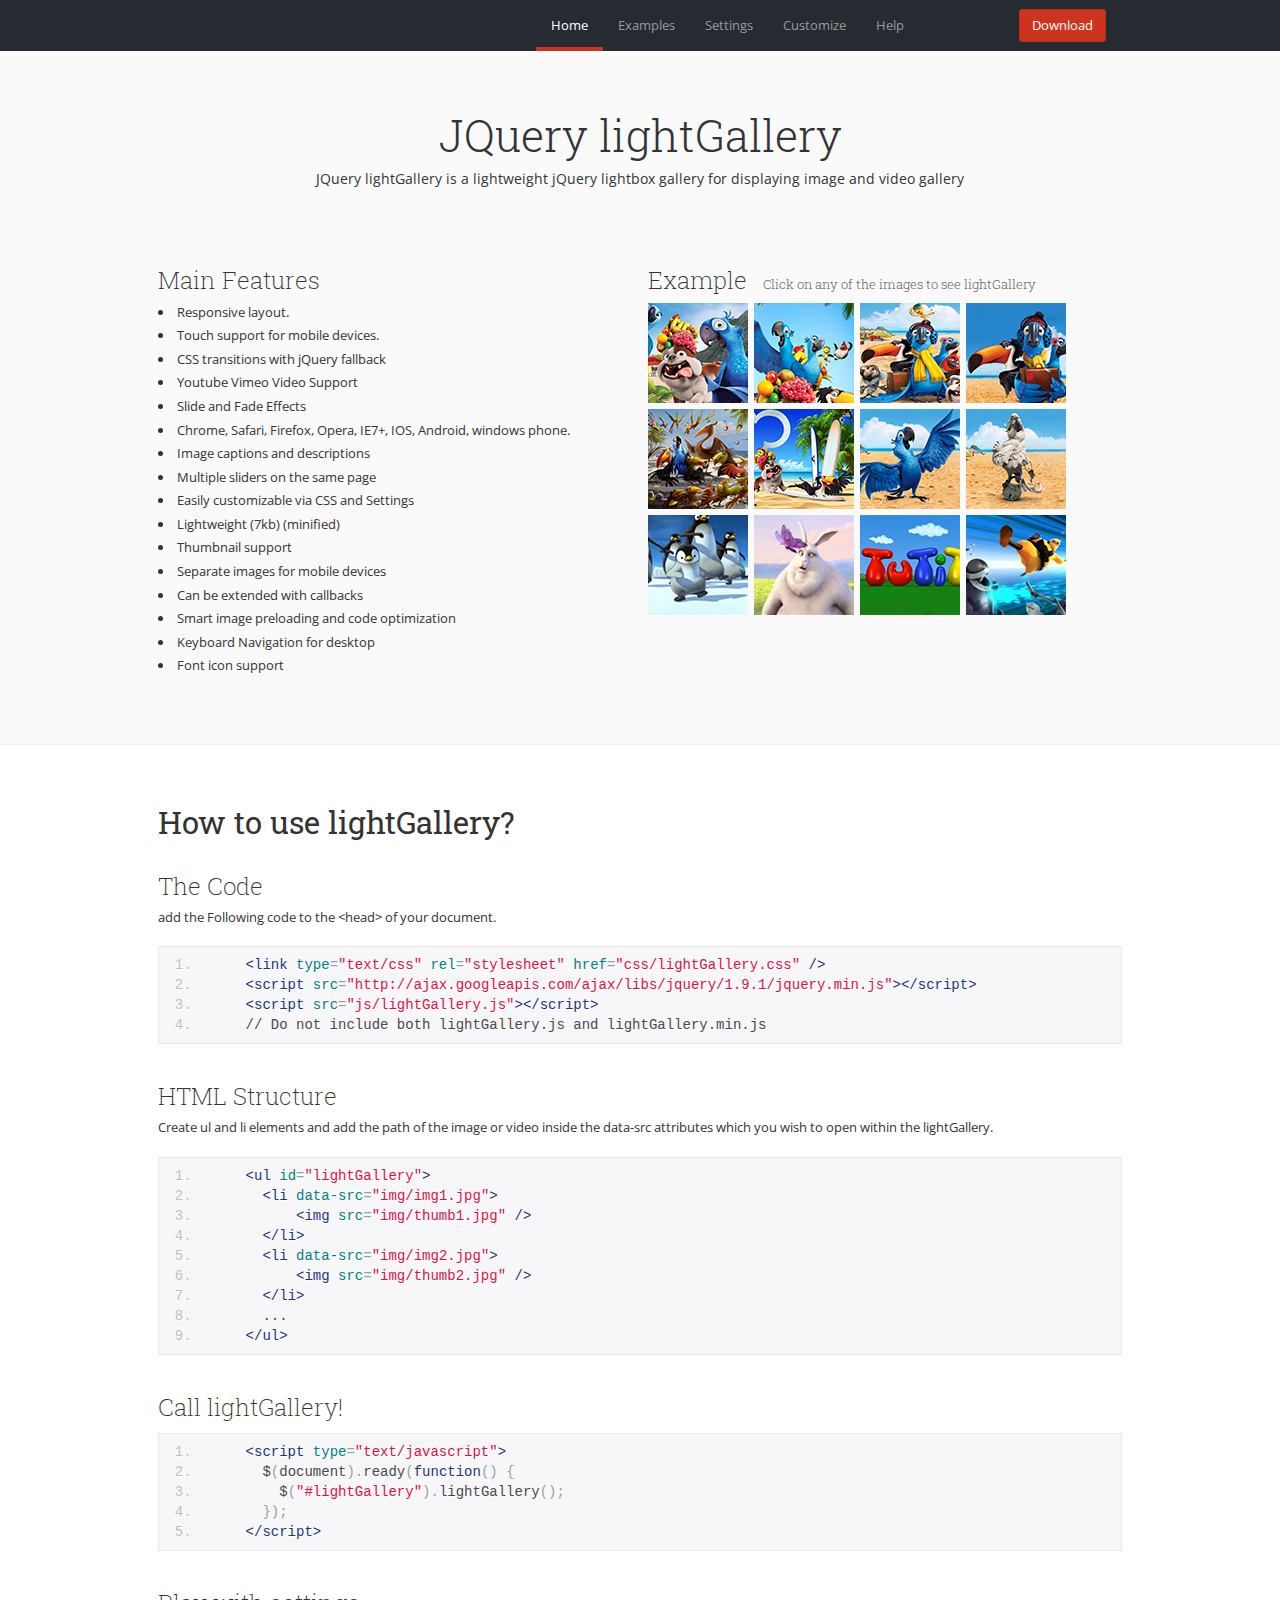
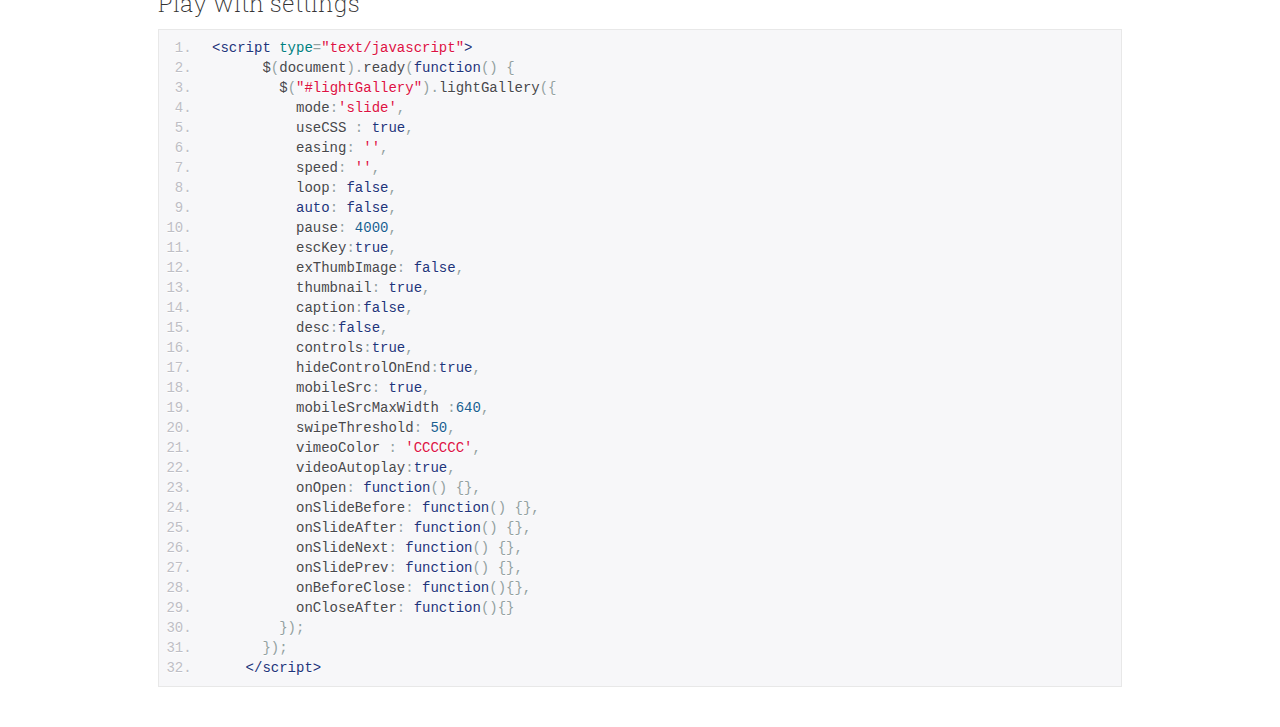
<file: lightGallery/index.html>
<!DOCTYPE html>
<html lang="en">
<!--[if lte IE 9]>         <html lang="en" class="lt-ie8"> <![endif]-->
    <head>
    <title>JQuery lightGallery</title>
    <meta charset="utf-8">
    <meta http-equiv="X-UA-Compatible" content="IE=edge">
    <meta name="viewport" content="width=device-width, initial-scale=1.0">
<meta name="description" content="Jquery lightGallery is a lightweight jQuery lightbox gallery for displaying image and video gallery" />
<link rel="shortcut icon" href="static/img/favicon.ico">
<link href="css/base.css" rel="stylesheet">
<link rel="stylesheet" href="light-gallery/css/lightGallery.css" />
<link rel="stylesheet" href="css/prettify.css" />
<link href='http://fonts.googleapis.com/css?family=Cinzel+Decorative:400,700,900' rel='stylesheet' type='text/css'>
<link href='http://fonts.googleapis.com/css?family=Dosis:200,300,400,500,600,700,800|Roboto+Slab:400,300,700,100' rel='stylesheet' type='text/css'>
<link href='http://fonts.googleapis.com/css?family=Roboto:400,100,100italic,300,300italic,400italic,500,500italic,700,700italic,900,900italic|Open+Sans:300italic,400italic,600italic,700italic,800italic,400,300,600,700,800' rel='stylesheet' type='text/css'>
<!--[if lt IE 9]>
  <script src="https://oss.maxcdn.com/libs/html5shiv/3.7.0/html5shiv.js"></script>
  <script src="https://oss.maxcdn.com/libs/respond.js/1.3.0/respond.min.js"></script>
<![endif]-->
</head>
<body>
<header id="mast-head">
    <div class="container-fluid">
        <nav class="navbar navbar-default" role="navigation">
            <div class="container-fluid">
                <div class="navbar-collapse"> <a href="lightGallery.zip" class="btn btn-success navbar-btn" type="button">Download</a>
                    <ul class="nav navbar-nav">
                        <li class="active"><a href="index.html">Home</a></li>
                        <li><a href="examples.html">Examples</a></li>
                        <li><a href="settings.html">Settings</a></li>
                        <li><a href="#">Customize</a></li>
                        <li><a href="#">Help</a></li>
                    </ul>
                </div>
            </div>
        </nav>
    </div>
</header>
<div id="site">
    <div class="hero">
        <div class="container-fluid">
            <div class="navbar-header">
                <div class="pull-left">
                    <a href="javascript:void(0)" class="pull-left btn-navbar">
                      <button type="button" class="navbar-toggle ib">
                        <span class="sr-only">Toggle navigation</span>
                        <span class="icon-bar"></span>
                        <span class="icon-bar"></span>
                        <span class="icon-bar"></span>
                      </button>
                      <span class="navbar-text ib">Menu</span>
                    </a>
                </div>
                <a type="button" class="btn btn-success navbar-btn pull-right" href="lightGallery.zip">Download</a> </div>
            <div class="row">
                <div class="col-sm-12">
                    <section class="pageHead">
                        <h2 class="title">JQuery lightGallery</h2>
                        <p class="desc">JQuery lightGallery is a lightweight jQuery lightbox gallery for displaying image and video gallery</p>
                    </section>
                </div>
                <div class="col-sm-6">
                    <div class="features">
                        <h2>Main Features</h2>
                        <ul class="pdl0">
                            <li>Responsive layout.</li>
                            <li>Touch support for mobile devices.</li>
                            <li>CSS transitions with jQuery fallback</li>
                            <li>Youtube Vimeo Video Support</li>
                            <li>Slide and Fade Effects</li>
                            <li>Chrome, Safari, Firefox, Opera, IE7+, IOS, Android, windows phone.</li>
                            <li>Image captions and descriptions</li>
                            <li>Multiple sliders on the same page</li>
                            <li>Easily customizable via CSS and Settings</li>
                            <li>Lightweight (7kb) (minified)</li>
                            <li>Thumbnail support</li>
                            <li>Separate images for mobile devices</li>
                            <li>Can be extended with callbacks</li>
                            <li>Smart image preloading and code optimization</li>
                            <li>Keyboard Navigation for desktop</li>
                            <li>Font icon support</li>
                        </ul>
                    </div>
                </div>
                <div class="col-sm-6">
                    <h2>Example <small>Click on any of the images to see lightGallery</small></h2>
                    <ul id="lightGallery" class="gallery list-unstyled">
                        <li data-title="Lorem Ipsum is simply dummy text of the printing and typesetting industry." data-desc="Lorem Ipsum has been the industry's standard dummy text ever since the 1500s, when an unknown printer took a galley of type and scrambled it to make a type specimen book." data-src="img/img1.jpg" data-responsive-src="img/mobile1.jpg"> <a href="#">
                            <img src="img/thumb1.jpg" />
                            </a> </li>
                        <li data-title="What is Lorem Ipsum?" data-desc="Lorem Ipsum is simply dummy text of the printing and typesetting industry." data-src="img/img2.jpg" data-responsive-src="img/mobile2.jpg"> <a href="#">
                            <img src="img/thumb2.jpg" />
                            </a> </li>
                        <li data-title="Where does it come from?" data-desc="Contrary to popular belief, Lorem Ipsum is not simply random text. It has roots in a piece of classical Latin literature from 45 BC" data-src="img/img3.jpg" data-responsive-src="img/mobile3.jpg"> <a href="#">
                            <img src="img/thumb3.jpg" />
                            </a> </li>
                        <li data-title="Why do we use it?" data-desc="It is a long established fact that a reader will be distracted by the readable content of a page when looking at its layout." data-src="img/img4.jpg" data-responsive-src="img/mobile4.jpg"> <a href="#">
                            <img src="img/thumb4.jpg" />
                            </a> </li>
                        <li data-title="Where can I get some?" data-desc="There are many variations of passages of Lorem Ipsum available," data-src="img/img5.jpg" data-responsive-src="img/mobile5.jpg"> <a href="#">
                            <img src="img/thumb5.jpg" />
                            </a> </li>
                        <li data-title="title6" data-desc="desc5" data-src="img/img6.jpg" data-responsive-src="img/mobile6.jpg"> <a href="#">
                            <img src="img/thumb6.jpg" />
                            </a> </li>
                        <li data-desc="desc1" data-src="img/img7.jpg" data-responsive-src="img/mobile7.jpg"> <a href="#">
                            <img src="img/thumb7.jpg" />
                            </a> </li>
                        <li data-title="title" data-desc="desc1" data-src="img/img8.jpg" data-responsive-src="img/mobile8.jpg"> <a href="#">
                            <img src="img/thumb8.jpg" />
                            </a> </li>
                        <li data-title="Lorem Ipsum is simply dummy text of the printing and typesetting industry." data-desc="Lorem Ipsum has been the industry's standard dummy text ever since the 1500s, when an unknown printer took a galley of type and scrambled it to make a type specimen book." data-src="http://www.youtube.com/watch?v=eKG08z85DtY" data-responsive-src="http://www.youtube.com/watch?v=eKG08z85DtY"> <a href="#">
                            <img src="img/Pigloo.jpg" />
                            </a> </li>
                        <li data-title="What is Lorem Ipsum?" data-desc="Lorem Ipsum is simply dummy text of the printing and typesetting industry." data-src="http://vimeo.com/1084537" data-responsive-src="http://vimeo.com/1084537"> <a href="#">
                            <img src="img/Big-Buck-Bunny.jpg" />
                            </a> </li>
                        <li data-title="Where does it come from?" data-desc="Contrary to popular belief, Lorem Ipsum is not simply random text. It has roots in a piece of classical Latin literature from 45 BC" data-src="http://www.youtube.com/watch?v=c0asJgSyxcY" data-responsive-src="http://www.youtube.com/watch?v=c0asJgSyxcY"> <a href="#">
                            <img src="img/TuTiTu-Train.jpg" />
                            </a> </li>
                        <li data-title="Why do we use it?" data-desc="It is a long established fact that a reader will be distracted by the readable content of a page when looking at its layout." data-src="http://vimeo.com/35451452" data-responsive-src="http://vimeo.com/35451452"> <a href="#">
                            <img src="img/Ninja-vs-Pirate.jpg" />
                            </a> </li>
                    </ul>
                </div>
            </div>
        </div>
    </div>
    <div class="container-fluid">
        <div class="row">
            <div class="col-xs-12">
                <section class="install">
                    <h2>How to use lightGallery?</h2>
                    <div class="code">
                        <h2>The Code</h2>
                        <p>add the Following code to the &lt;head&gt; of your document.</p>
                        <pre class="prettyprint linenums">
    &lt;link type="text/css" rel="stylesheet" href="css/lightGallery.css" /&gt;                    
    &lt;script src="http://ajax.googleapis.com/ajax/libs/jquery/1.9.1/jquery.min.js"&gt;&lt;/script&gt;
    &lt;script src="js/lightGallery.js"&gt;&lt;/script&gt;
    // Do not include both lightGallery.js and lightGallery.min.js</pre>
                    </div>
                    <div class="html">
                        <h2>HTML Structure</h2>
                        <p>Create ul and li elements and add the path of the image or video inside the data-src attributes which you wish to open within the lightGallery.</p>
                        <pre class="prettyprint linenums">
    &lt;ul id="lightGallery"&gt;
      &lt;li data-src="img/img1.jpg"&gt;
          &lt;img src="img/thumb1.jpg" /&gt;
      &lt;/li&gt;
      &lt;li data-src="img/img2.jpg"&gt;
          &lt;img src="img/thumb2.jpg" /&gt;
      &lt;/li&gt;
      ...
    &lt;/ul&gt;</pre>
                    </div>
                    <div class="call">
                        <h2>Call lightGallery!</h2>
                        <pre class="prettyprint linenums">
    &lt;script type="text/javascript"&gt;
      $(document).ready(function() {
        $("#lightGallery").lightGallery(); 
      });
    &lt;/script&gt;</pre>
                    </div>
                    <div class="call">
                        <h2>Play with settings</h2>
                        <pre class="prettyprint linenums">&lt;script type="text/javascript"&gt;
      $(document).ready(function() {
        $("#lightGallery").lightGallery({
          mode:'slide',
          useCSS : true,
          easing: '',
          speed: '',
          loop: false,
          auto: false,
          pause: 4000,
          escKey:true,
          exThumbImage: false,
          thumbnail: true,
          caption:false,
          desc:false,
          controls:true,
          hideControlOnEnd:true,
          mobileSrc: true,
          mobileSrcMaxWidth :640,
          swipeThreshold: 50,
          vimeoColor : 'CCCCCC',
          videoAutoplay:true,
          onOpen: function() {},
          onSlideBefore: function() {},
          onSlideAfter: function() {},
          onSlideNext: function() {},
          onSlidePrev: function() {},
          onBeforeClose: function(){},
          onCloseAfter: function(){}
        });
      });
    &lt;/script&gt;</pre>
                    </div>
                </section>
            </div>
        </div>
    </div>
</div>
<script src="http://ajax.googleapis.com/ajax/libs/jquery/1.9.1/jquery.min.js"></script> 
<script src="light-gallery/js/lightGallery.min.js"></script> 
<script src="js/prettify.js"></script> 
<script type="text/javascript">
	var isTouch = ('ontouchstart' in document.documentElement);
	var site = $('#site');
	function enableTouch(){
		if(isTouch){
			var site = $('#site');
			var distance,
			swipeThreshold = 10,
			startCoords = {}, 
			endCoords = {};					
			$('.sub_headder').bind('touchstart', function(e){
				$('.sub_headder').addClass('touchNav');
				endCoords = e.originalEvent.targetTouches[0];
				startCoords.pageX = e.originalEvent.targetTouches[0].pageX;
				$('.touchNav').bind('touchmove',function(e){
					e.preventDefault();
					e.stopPropagation();
					endCoords = e.originalEvent.targetTouches[0];
				});
						
				return false;

				}).bind('click touchend',function(e){
					e.preventDefault();
					e.stopPropagation();
					distance = endCoords.pageX - startCoords.pageX;
					if( distance >= swipeThreshold ){
						$("#mast-head").css('display','block');	
						site.addClass('translate');	
						
					}
					else if( distance <= - swipeThreshold ){
						if(site.hasClass('translate')){
							site.removeClass('translate');
							setTimeout(function(){
								$("#mast-head").css('display','none');	
							},350);
						}
					}
					$('.touchNav').off('touchmove').removeClass('touch');
				
			});		
		}
		
	};
	$(document).ready(function() {
		window.prettyPrint && prettyPrint()
		$('#lightGallery').lightGallery({caption:true,desc:true,mobileSrc:true});   
		enableTouch();
		$('.btn-navbar').on('click touchend',function(){
			if(site.hasClass('translate')){
				site.removeClass('translate');	
				setTimeout(function(){
					$("#mast-head").css('display','none');	
				},350);	
			}else{
				$("#mast-head").css('display','block');	
				site.addClass('translate');		
			}
		});
		$(window).on("resize orientationchange", function(){
			if($(window).width() > 767){
				$("#mast-head").css('display','block');	
				site.removeClass('translate');
			}else if(!site.hasClass('translate')){
				$("#mast-head").css('display','none');		
			}
		});
	});
</script>
</body>
</html>
</file>
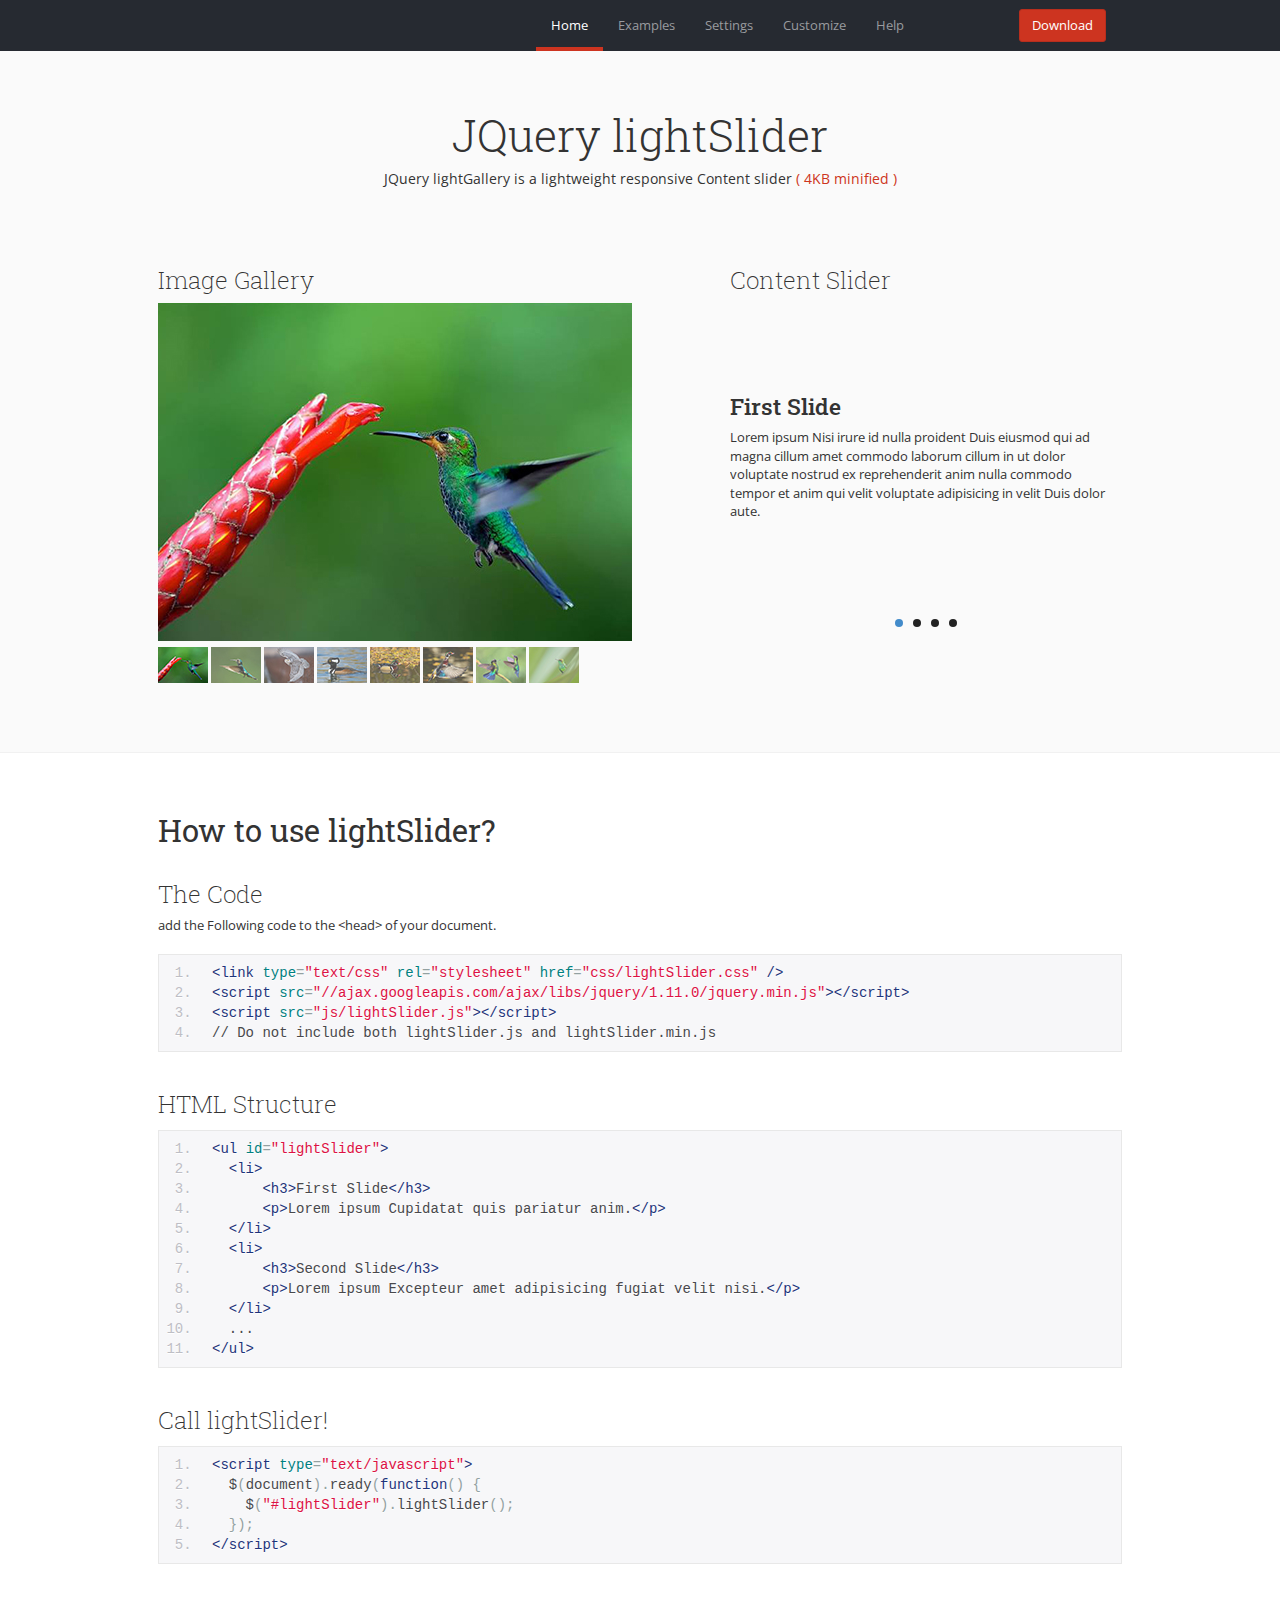
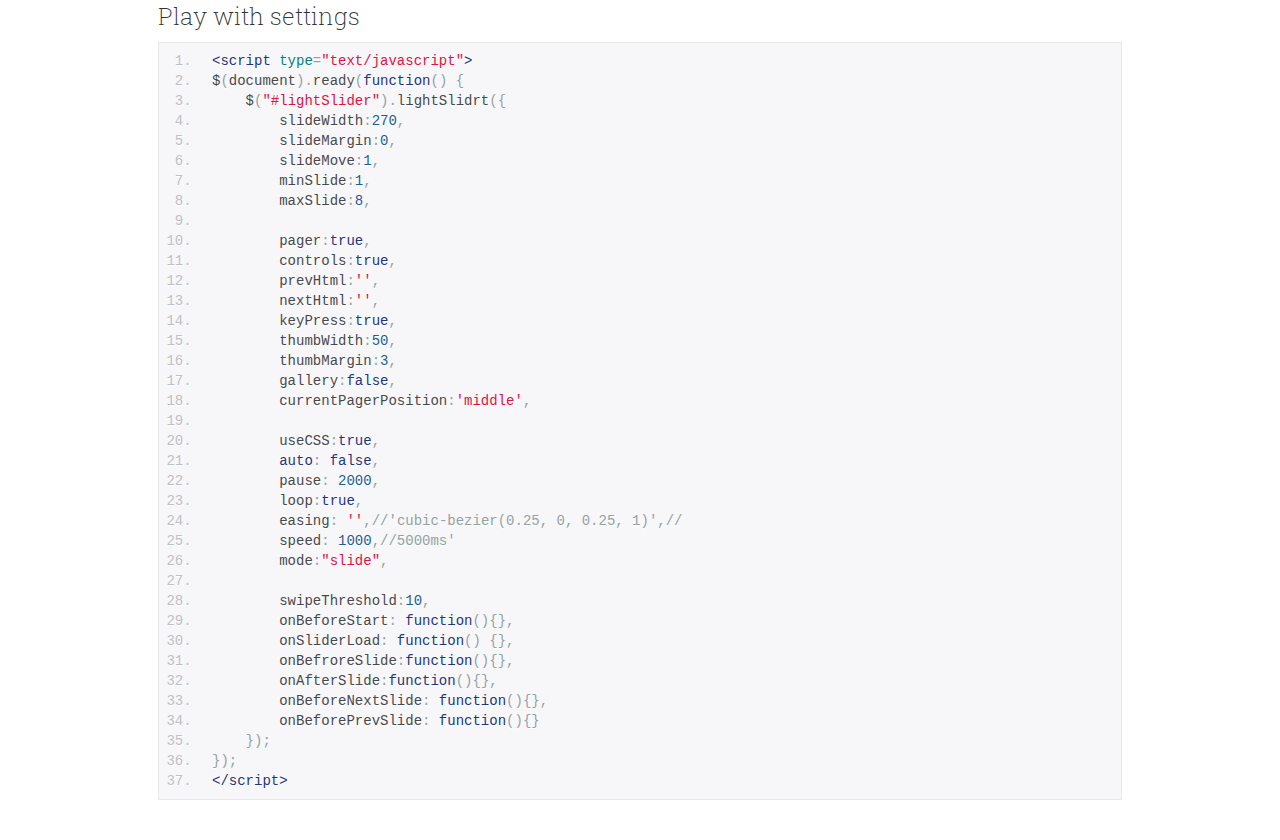
<file: lightSlider/index.html>
<!DOCTYPE html>
<html lang="en">
<!--[if lte IE 9]><html lang="en" class="lt-ie8"> <![endif]-->
<head>
<title>JQuery lightSlider</title>
<meta charset="utf-8">
<meta http-equiv="X-UA-Compatible" content="IE=edge">
<meta name="viewport" content="width=device-width, initial-scale=1.0">
<meta name="description" content="JQuery lightSlider is a lightweight responsive Content slider" />
<link rel="shortcut icon" href="static/img/favicon.ico">
<link href="css/base.css" rel="stylesheet">
<link rel="stylesheet" href="lightSlider/css/lightSlider.css" />
<link rel="stylesheet" href="css/prettify.css" />
<link href='http://fonts.googleapis.com/css?family=Cinzel+Decorative:400,700,900' rel='stylesheet' type='text/css'>
<link href='http://fonts.googleapis.com/css?family=Dosis:200,300,400,500,600,700,800|Roboto+Slab:400,300,700,100' rel='stylesheet' type='text/css'>
<link href='http://fonts.googleapis.com/css?family=Roboto:400,100,100italic,300,300italic,400italic,500,500italic,700,700italic,900,900italic|Open+Sans:300italic,400italic,600italic,700italic,800italic,400,300,600,700,800' rel='stylesheet' type='text/css'>
<!--[if lt IE 9]>
  <script src="https://oss.maxcdn.com/libs/html5shiv/3.7.0/html5shiv.js"></script>
  <script src="https://oss.maxcdn.com/libs/respond.js/1.3.0/respond.min.js"></script>
<![endif]-->
</head>
<body>
<header id="mast-head">
    <div class="container-fluid">
        <nav class="navbar navbar-default" role="navigation">
            <div class="container-fluid">
                <div class="navbar-collapse"> <a href="lightSlider.zip" class="btn btn-success navbar-btn" type="button">Download</a>
                    <ul class="nav navbar-nav">
                        <li class="active"><a href="index.html">Home</a></li>
                        <li><a href="examples.html">Examples</a></li>
                        <li><a href="settings.html">Settings</a></li>
                        <li><a href="#">Customize</a></li>
                        <li><a href="#">Help</a></li>
                    </ul>
                </div>
            </div>
        </nav>
    </div>
</header>
<div id="site">
    <div class="hero">
        <div class="container-fluid">
            <div class="navbar-header">
                <div class="pull-left"> <a href="javascript:void(0)" class="pull-left btn-navbar">
                    <button type="button" class="navbar-toggle ib">
                    <span class="sr-only">Toggle navigation</span>
                    <span class="icon-bar"></span>
                    <span class="icon-bar"></span>
                    <span class="icon-bar"></span>
                    </button>
                    <span class="navbar-text ib">Menu</span>
                    </a> </div>
                <a type="button" class="btn btn-success navbar-btn pull-right" href="lightSlider.zip">Download</a> </div>
            <div class="row">
                <div class="col-sm-12">
                    <section class="pageHead">
                        <h2 class="title">JQuery lightSlider </h2>
                        <p class="desc">JQuery lightGallery is a lightweight responsive Content slider <small style="color:#CD3420; font-size:14px;">( 4KB minified )</small></p>
                    </section>
                </div>
                <div class="col-sm-6">
                    <h2>Image Gallery</h2>
                    <div class="clearfix" style="max-width:474px;">
                        <ul id="lightSlider" class="gallery list-unstyled">
                            <li data-thumb="img/thumb/cS-1.jpg"> <a href="#">
                                <img src="img/cS-1.jpg" />
                                </a> </li>
                            <li data-thumb="img/thumb/cS-2.jpg"> <a href="#">
                                <img src="img/cS-2.jpg" />
                                </a> </li>
                            <li data-thumb="img/thumb/cS-3.jpg"> <a href="#">
                                <img src="img/cS-3.jpg" />
                                </a> </li>
                            <li data-thumb="img/thumb/cS-4.jpg"> <a href="#">
                                <img src="img/cS-4.jpg" />
                                </a> </li>
                            <li data-thumb="img/thumb/cS-5.jpg"> <a href="#">
                                <img src="img/cS-5.jpg" />
                                </a> </li>
                            <li data-thumb="img/thumb/cS-6.jpg"> <a href="#">
                                <img src="img/cS-6.jpg" />
                                </a> </li>
                            <li data-thumb="img/thumb/cS-7.jpg"> <a href="#">
                                <img src="img/cS-7.jpg" />
                                </a> </li>
                            <li data-thumb="img/thumb/cS-8.jpg"> <a href="#">
                                <img src="img/cS-8.jpg" />
                                </a> </li>
                            <li data-thumb="img/thumb/cS-9.jpg"> <a href="#">
                                <img src="img/cS-9.jpg" />
                                </a> </li>
                            <li data-thumb="img/thumb/cS-10.jpg"> <a href="#">
                                <img src="img/cS-10.jpg" />
                                </a> </li>
                            <li data-thumb="img/thumb/cS-11.jpg"> <a href="#">
                                <img src="img/cS-11.jpg" />
                                </a> </li>
                            <li data-thumb="img/thumb/cS-12.jpg"> <a href="#">
                                <img src="img/cS-12.jpg" />
                                </a> </li>
                            <li data-thumb="img/thumb/cS-13.jpg"> <a href="#">
                                <img src="img/cS-13.jpg" />
                                </a> </li>
                            <li data-thumb="img/thumb/cS-14.jpg"> <a href="#">
                                <img src="img/cS-14.jpg" />
                                </a> </li>
                            <li data-thumb="img/thumb/cS-15.jpg"> <a href="#">
                                <img src="img/cS-15.jpg" />
                                </a> </li>
                        </ul>
                    </div>
                </div>
                <div class="col-sm-5 col-sm-offset-1">
                    <h2>Content Slider</h2>
                    <div class="clearfix" style="max-width:400px;">
                        <ul id="content-slider" class="list-unstyled clearfix cSdemo" >
                            <li>
                                <div class="center">
                                    <h3>First Slide</h3>
                                    <p>Lorem ipsum Nisi irure id nulla proident Duis eiusmod qui ad magna cillum amet commodo laborum cillum in ut dolor voluptate nostrud ex reprehenderit anim nulla commodo tempor et anim qui velit voluptate adipisicing in velit Duis dolor aute.</p>
                                </div>
                                <span class="h100"></span>
                            </li>
                            <li>
                                <div class="center">
                                    <h3>Second Slide</h3>
                                    <p>Lorem ipsum Do dolor sit Ut consectetur aliquip et mollit sunt proident mollit culpa fugiat voluptate officia sint in reprehenderit cillum esse veniam labore cillum irure cillum Excepteur ad esse non eiusmod aute.</p>
                                </div>
                                <span class="h100"></span>
                            </li>
                            <li>
                                <div class="center">
                                    <h3>Third Slide</h3>
                                    <p>Lorem ipsum Commodo id anim dolor do aliquip eiusmod quis sed et nisi exercitation nulla quis eiusmod enim ad laborum sed minim sunt irure cupidatat consequat aute do Ut.</p>
                                </div>
                                <span class="h100"></span>
                            </li>
                            <li>
                                <div class="center">
                                    <h3>Fourth Slide</h3>
                                    <p>Lorem ipsum Id sit labore consectetur in incididunt sit ut mollit cupidatat sint anim reprehenderit labore laboris sed laboris sed elit consequat ea ad veniam in mollit eu sunt reprehenderit amet eu officia nisi minim esse sunt ut aliqua veniam ut.</p>
                                </div>
                                <span class="h100"></span>
                            </li>
                        </ul>
                    </div>
                </div>
            </div>
        </div>
    </div>
    <div class="container-fluid">
        <div class="row">
            <div class="col-xs-12">
                <section class="install">
                    <h2>How to use lightSlider?</h2>
                    <div class="code">
                        <h2>The Code</h2>
                        <p>add the Following code to the &lt;head&gt; of your document.</p>
                        <pre class="prettyprint linenums">
&lt;link type="text/css" rel="stylesheet" href="css/lightSlider.css" /&gt;                  
&lt;script src="//ajax.googleapis.com/ajax/libs/jquery/1.11.0/jquery.min.js"&gt;&lt;/script&gt;
&lt;script src="js/lightSlider.js"&gt;&lt;/script&gt;
// Do not include both lightSlider.js and lightSlider.min.js</pre>
                    </div>
                    <div class="html">
                        <h2>HTML Structure</h2>
                        <pre class="prettyprint linenums">
&lt;ul id="lightSlider"&gt;
  &lt;li&gt;
      &lt;h3&gt;First Slide&lt;/h3&gt;
      &lt;p&gt;Lorem ipsum Cupidatat quis pariatur anim.&lt;/p&gt;
  &lt;/li&gt;
  &lt;li&gt;
      &lt;h3&gt;Second Slide&lt;/h3&gt;
      &lt;p&gt;Lorem ipsum Excepteur amet adipisicing fugiat velit nisi.&lt;/p&gt;
  &lt;/li&gt;
  ...
&lt;/ul&gt;</pre>
                    </div>
                    <div class="call">
                        <h2>Call lightSlider!</h2>
                        <pre class="prettyprint linenums">
&lt;script type="text/javascript"&gt;
  $(document).ready(function() {
    $("#lightSlider").lightSlider(); 
  });
&lt;/script&gt;</pre>
                    </div>
                    <div class="call">
                        <h2>Play with settings</h2>
                        <pre class="prettyprint linenums">&lt;script type="text/javascript"&gt;
$(document).ready(function() {
    $("#lightSlider").lightSlidrt({
        slideWidth:270,
        slideMargin:0,
        slideMove:1,
        minSlide:1,
        maxSlide:8,
        
        pager:true,
        controls:true,
        prevHtml:'',
        nextHtml:'',
        keyPress:true,
        thumbWidth:50,
        thumbMargin:3,
        gallery:false,
        currentPagerPosition:'middle',
        
        useCSS:true,
        auto: false,
        pause: 2000,
        loop:true,
        easing: '',//'cubic-bezier(0.25, 0, 0.25, 1)',//
        speed: 1000,//5000ms'
        mode:"slide",
        
        swipeThreshold:10,
        onBeforeStart: function(){},
        onSliderLoad: function() {},
        onBefroreSlide:function(){},
        onAfterSlide:function(){},
        onBeforeNextSlide: function(){},
        onBeforePrevSlide: function(){}
    });
});
&lt;/script&gt;</pre>
                    </div>
                </section>
            </div>
        </div>
    </div>
</div>
<script src="//ajax.googleapis.com/ajax/libs/jquery/1.11.0/jquery.min.js"></script> 
<script src="lightSlider/js/jquery.lightSlider.js"></script> 
<script src="js/prettify.js"></script> 
<script type="text/javascript">
	var isTouch = ('ontouchstart' in document.documentElement);
	var site = $('#site');
	function enableTouch(){
		if(isTouch){
			var site = $('#site');
			var distance,
			swipeThreshold = 10,
			startCoords = {}, 
			endCoords = {};					
			$('.sub_headder').bind('touchstart', function(e){
				$('.sub_headder').addClass('touchNav');
				endCoords = e.originalEvent.targetTouches[0];
				startCoords.pageX = e.originalEvent.targetTouches[0].pageX;
				$('.touchNav').bind('touchmove',function(e){
					e.preventDefault();
					e.stopPropagation();
					endCoords = e.originalEvent.targetTouches[0];
				});
						
				return false;

				}).bind('click touchend',function(e){
					e.preventDefault();
					e.stopPropagation();
					distance = endCoords.pageX - startCoords.pageX;
					if( distance >= swipeThreshold ){
						$("#mast-head").css('display','block');	
						site.addClass('translate');	
						
					}
					else if( distance <= - swipeThreshold ){
						if(site.hasClass('translate')){
							site.removeClass('translate');
							setTimeout(function(){
								$("#mast-head").css('display','none');	
							},350);
						}
					}
					$('.touchNav').off('touchmove').removeClass('touch');
				
			});		
		}
		
	};
	$(document).ready(function() {
		window.prettyPrint && prettyPrint()
		$('#lightSlider').lightSlider({
			gallery:true,
			minSlide:1,
			maxSlide:1	
		});
		$('#content-slider').lightSlider({
			minSlide:1,
			maxSlide:1,
			keyPress:false	
		})
		enableTouch();
		$('.btn-navbar').on('click touchend',function(){
			if(site.hasClass('translate')){
				site.removeClass('translate');	
				setTimeout(function(){
					$("#mast-head").css('display','none');	
				},350);	
			}else{
				$("#mast-head").css('display','block');	
				site.addClass('translate');		
			}
		});
		$(window).on("resize orientationchange", function(){
			if($(window).width() > 767){
				$("#mast-head").css('display','block');	
				site.removeClass('translate');
			}else if(!site.hasClass('translate')){
				$("#mast-head").css('display','none');		
			}
		});
	});
</script>
</body>
</html>
</file>
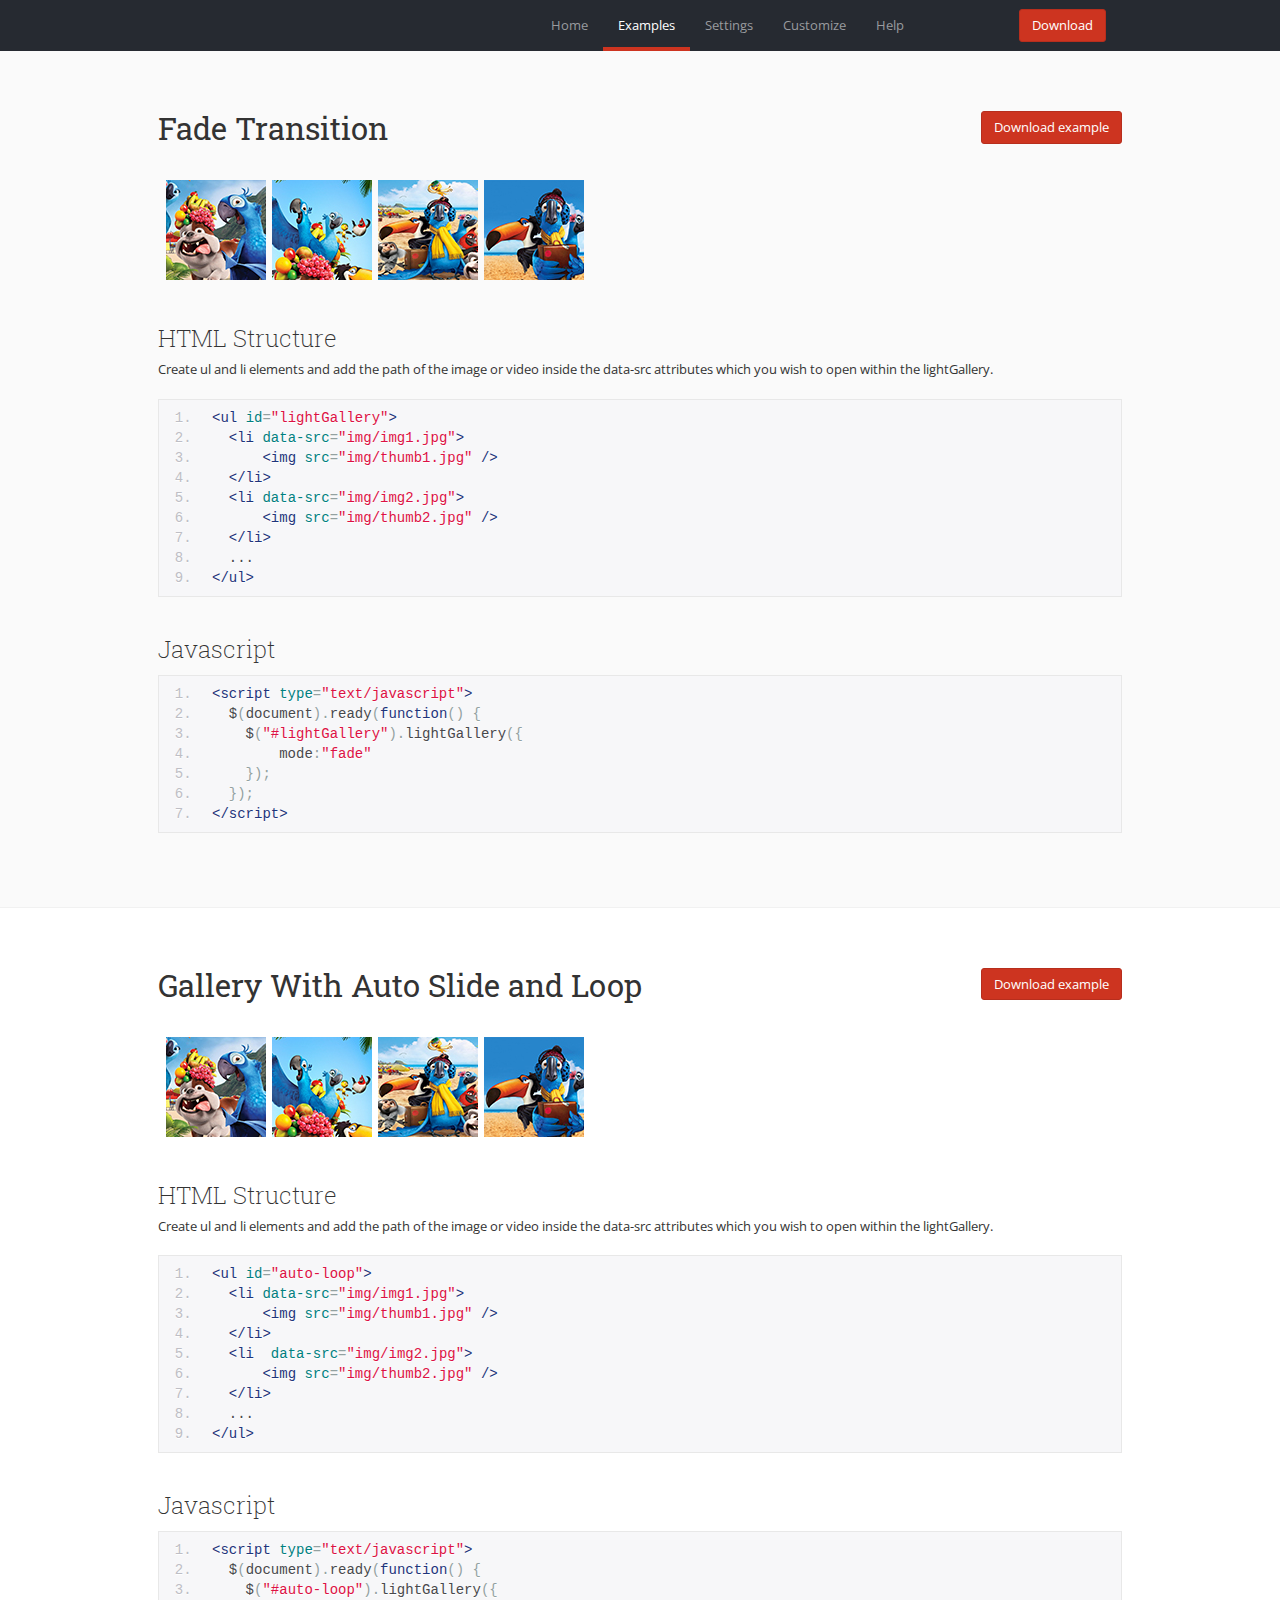
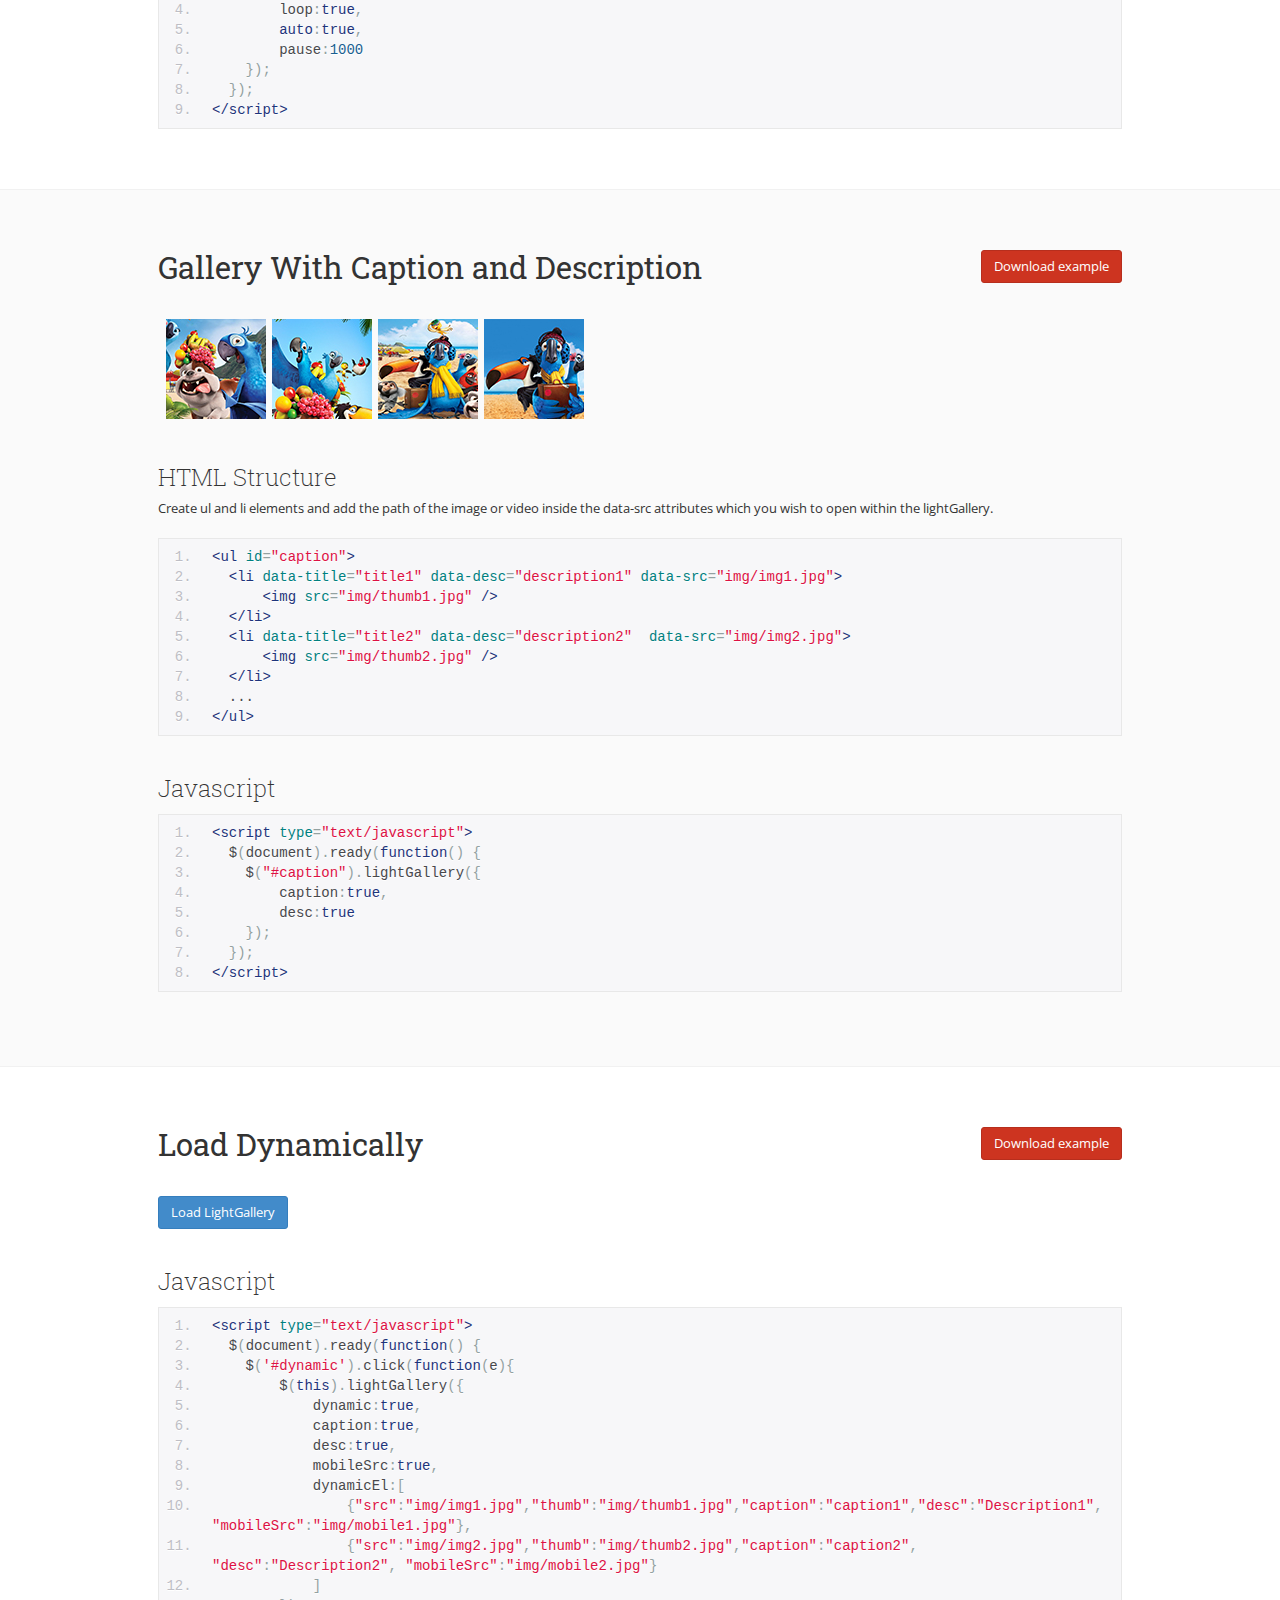
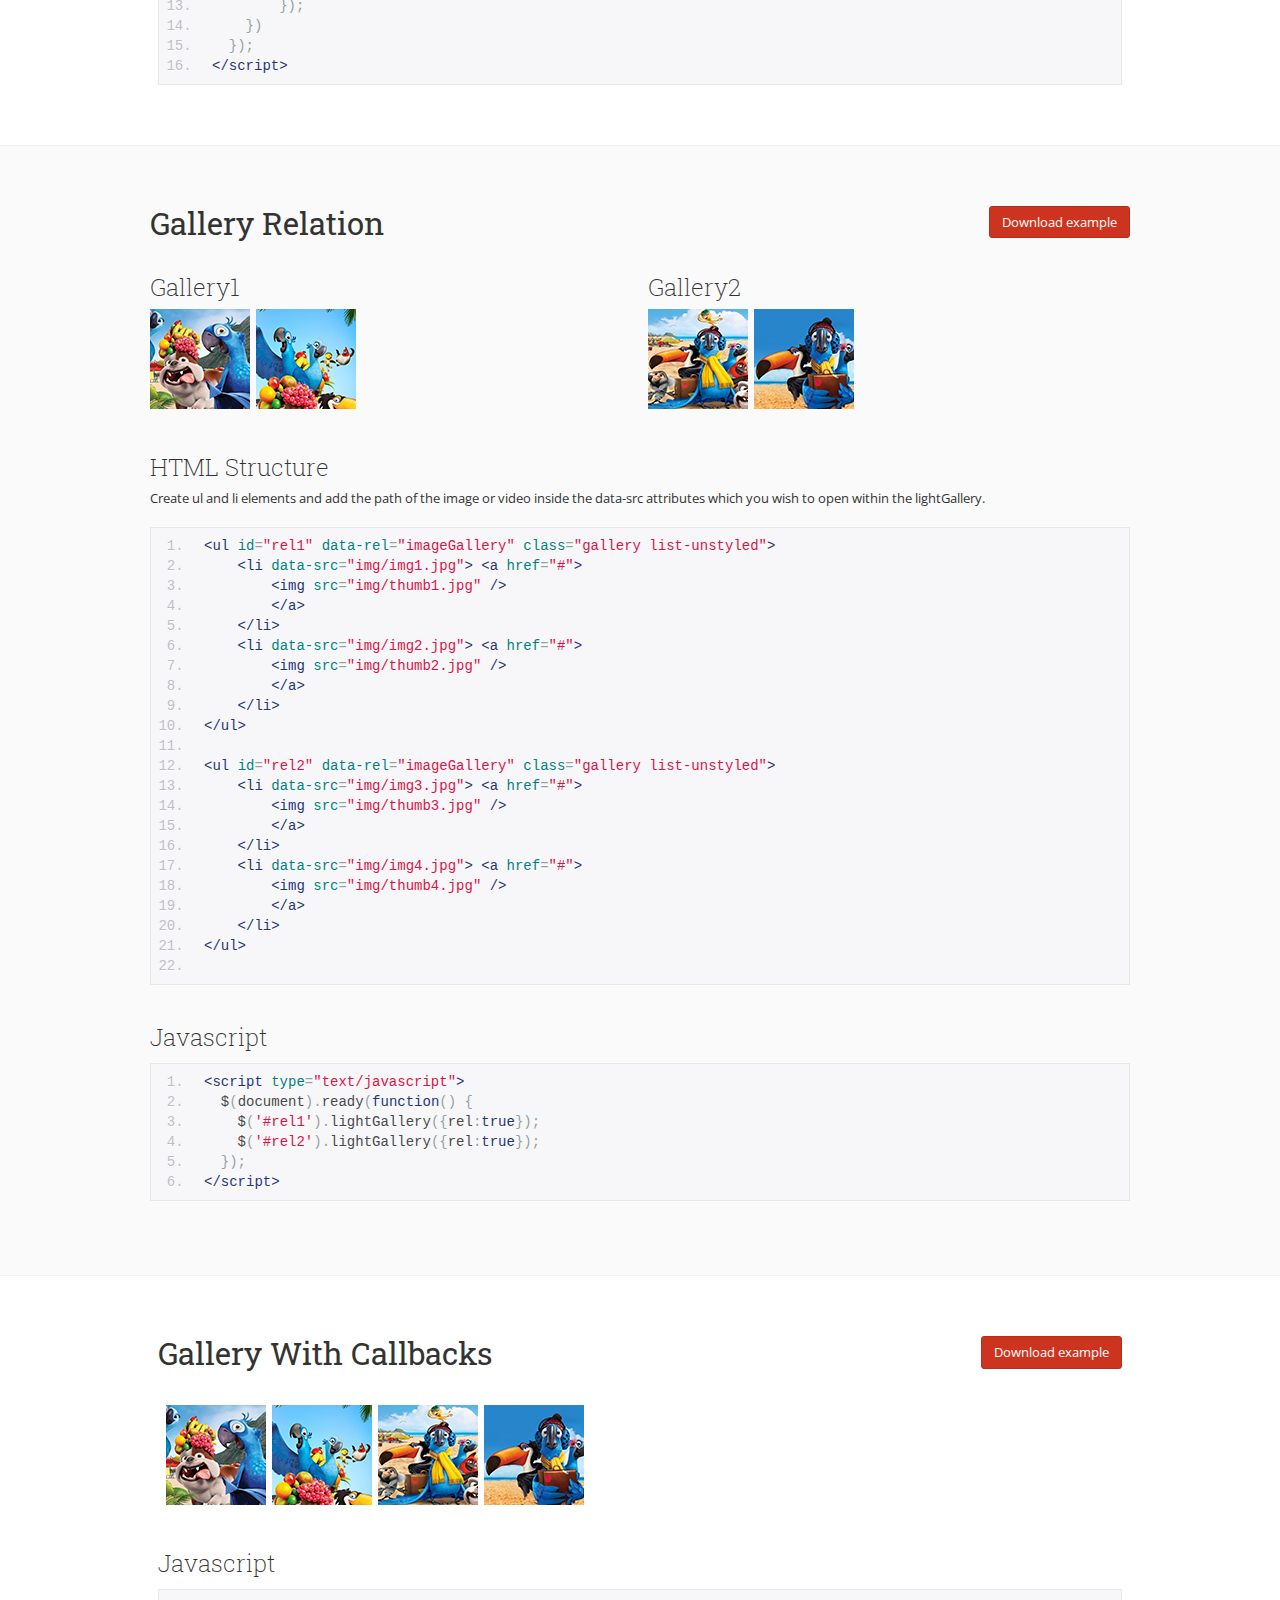
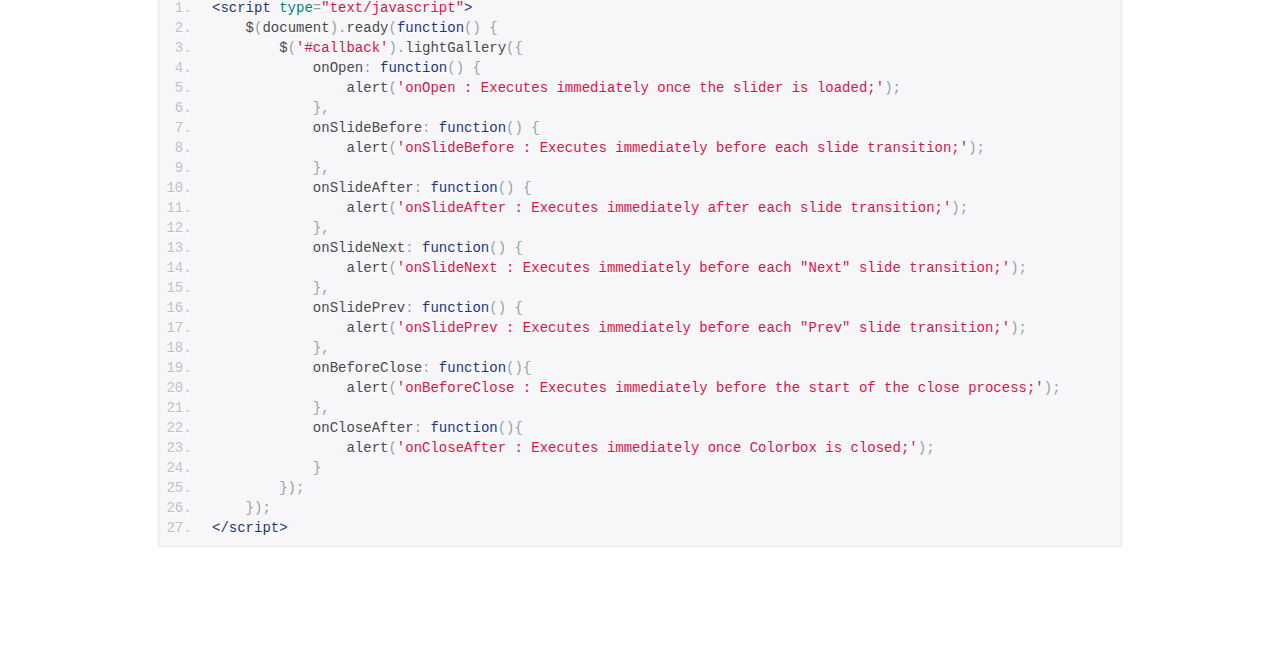
<file: lightGallery/examples.html>
<!DOCTYPE html>
<html lang="en">
<!--[if lte IE 9]>         <html lang="en" class="lt-ie8"> <![endif]-->
<head>
<title>JQuery lightGallery Examples</title>
<meta charset="utf-8">
<meta http-equiv="X-UA-Compatible" content="IE=edge">
<meta name="viewport" content="width=device-width, initial-scale=1.0">
<meta name="description" content="Jquery lightGallery is a lightweight jQuery lightbox gallery for displaying image and video gallery" />
<link rel="shortcut icon" href="static/img/favicon.ico">
<link href="css/base.css" rel="stylesheet">
<link rel="stylesheet" href="light-gallery/css/lightGallery.css" />
<link rel="stylesheet" href="css/prettify.css" />
<link href='http://fonts.googleapis.com/css?family=Cinzel+Decorative:400,700,900' rel='stylesheet' type='text/css'>
<link href='http://fonts.googleapis.com/css?family=Dosis:200,300,400,500,600,700,800|Roboto+Slab:400,300,700,100' rel='stylesheet' type='text/css'>
<link href='http://fonts.googleapis.com/css?family=Roboto:400,100,100italic,300,300italic,400italic,500,500italic,700,700italic,900,900italic|Open+Sans:300italic,400italic,600italic,700italic,800italic,400,300,600,700,800' rel='stylesheet' type='text/css'>
<!--[if lt IE 9]>
  <script src="https://oss.maxcdn.com/libs/html5shiv/3.7.0/html5shiv.js"></script>
  <script src="https://oss.maxcdn.com/libs/respond.js/1.3.0/respond.min.js"></script>
<![endif]-->
</head>
<body>
<header id="mast-head">
    <div class="container-fluid">
        <nav class="navbar navbar-default" role="navigation">
            <div class="container-fluid">
                <div class="navbar-collapse"> <a href="lightGallery.zip" class="btn btn-success navbar-btn" type="button">Download</a>
                    <ul class="nav navbar-nav">
                        <li><a href="index.html">Home</a></li>
                        <li class="active"><a href="examples.html">Examples</a></li>
                        <li><a href="settings.html">Settings</a></li>
                        <li><a href="#">Customize</a></li>
                        <li><a href="#">Help</a></li>
                    </ul>
                </div>
            </div>
        </nav>
    </div>
</header>
<div id="site" style="padding-bottom: 60px;">
    <div class="hero">
        <div class="container-fluid">
            <div class="navbar-header">
                <div class="pull-left"> <a href="javascript:void(0)" class="pull-left btn-navbar">
                    <button type="button" class="navbar-toggle ib">
                    <span class="sr-only">Toggle navigation</span>
                    <span class="icon-bar"></span>
                    <span class="icon-bar"></span>
                    <span class="icon-bar"></span>
                    </button>
                    <span class="navbar-text ib">Menu</span>
                    </a> </div>
                <a type="button" class="btn btn-success navbar-btn pull-right" href="lightGallery.zip">Download</a> </div>
        </div>
        <div class="container-fluid example">
            <div class="row">
                <div class="col-xs-12">
                    <section class="install">
                        <h2>Fade Transition <a href="examples/fadeTransition.zip" class="btn btn-success pull-right" type="button">Download example</a></h2>
                        <div class="demo container-fluid">
                            <ul id="lightGallery" class="gallery list-unstyled">
                                <li data-src="img/img1.jpg"> <a href="#">
                                    <img src="img/thumb1.jpg" />
                                    </a> </li>
                                <li data-src="img/img2.jpg"> <a href="#">
                                    <img src="img/thumb2.jpg" />
                                    </a> </li>
                                <li data-src="img/img3.jpg"> <a href="#">
                                    <img src="img/thumb3.jpg" />
                                    </a> </li>
                                <li data-src="img/img4.jpg"> <a href="#">
                                    <img src="img/thumb4.jpg" />
                                    </a> </li>
                            </ul>
                        </div>
                        <div class="html">
                            <h2>HTML Structure</h2>
                            <p>Create ul and li elements and add the path of the image or video inside the data-src attributes which you wish to open within the lightGallery.</p>
                            <pre class="prettyprint linenums">
&lt;ul id="lightGallery"&gt;
  &lt;li data-src="img/img1.jpg"&gt;
      &lt;img src="img/thumb1.jpg" /&gt;
  &lt;/li&gt;
  &lt;li data-src="img/img2.jpg"&gt;
      &lt;img src="img/thumb2.jpg" /&gt;
  &lt;/li&gt;
  ...
&lt;/ul&gt;</pre>
                        </div>
                        <div class="call">
                            <h2>Javascript</h2>
                            <pre class="prettyprint linenums">
&lt;script type="text/javascript"&gt;
  $(document).ready(function() {
    $("#lightGallery").lightGallery({
        mode:"fade"
    }); 
  });
&lt;/script&gt;</pre>
                        </div>
                    </section>
                </div>
            </div>
        </div>
    </div>
    <div class="container-fluid">
        <div class="row">
            <div class="col-xs-12">
                <section class="install">
                    <h2>Gallery With Auto Slide and Loop<a href="examples/autoSlideAndLoop.zip" class="btn btn-success pull-right" type="button">Download example</a></h2>
                    <div class="demo container-fluid">
                        <ul id="auto-loop" class="gallery list-unstyled">
                            <li data-src="img/img1.jpg" data-responsive-src="http://farm9.staticflickr.com/8500/8294198039_68a591da58.jpg"> <a href="#">
                                <img src="img/thumb1.jpg" />
                                </a> </li>
                            <li data-src="img/img2.jpg"> <a href="#">
                                <img src="img/thumb2.jpg" />
                                </a> </li>
                            <li data-src="img/img3.jpg"> <a href="#">
                                <img src="img/thumb3.jpg" />
                                </a> </li>
                            <li data-src="img/img4.jpg"> <a href="#">
                                <img src="img/thumb4.jpg" />
                                </a> </li>
                        </ul>
                    </div>
                    <div class="html">
                        <h2>HTML Structure</h2>
                        <p>Create ul and li elements and add the path of the image or video inside the data-src attributes which you wish to open within the lightGallery.</p>
                        <pre class="prettyprint linenums">
&lt;ul id="auto-loop"&gt;
  &lt;li data-src="img/img1.jpg"&gt;
      &lt;img src="img/thumb1.jpg" /&gt;
  &lt;/li&gt;
  &lt;li  data-src="img/img2.jpg"&gt;
      &lt;img src="img/thumb2.jpg" /&gt;
  &lt;/li&gt;
  ...
&lt;/ul&gt;</pre>
                    </div>
                    <div class="call">
                        <h2>Javascript</h2>
                        <pre class="prettyprint linenums">
&lt;script type="text/javascript"&gt;
  $(document).ready(function() {
    $("#auto-loop").lightGallery({
        loop:true,
        auto:true,
        pause:1000
    }); 
  });
&lt;/script&gt;</pre>
                    </div>
                </section>
            </div>
        </div>
    </div>
    <div class="hero" style="margin-top:20px;border-top:1px solid #F1F1F1">
        <div class="container-fluid example">
            <div class="row">
                <div class="col-xs-12">
                    <section class="install">
                        <h2>Gallery With Caption and Description <a href="examples/captionAndDescription.zip" class="btn btn-success pull-right" type="button">Download example</a></h2>
                        <div class="demo container-fluid">
                            <ul id="caption" class="gallery list-unstyled">
                                <li data-title="Title1" data-desc="description1" data-src="img/img1.jpg" data-responsive-src="http://farm9.staticflickr.com/8500/8294198039_68a591da58.jpg"> <a href="#">
                                    <img src="img/thumb1.jpg" />
                                    </a> </li>
                                <li data-title="Title2" data-desc="description2" data-src="img/img2.jpg"> <a href="#">
                                    <img src="img/thumb2.jpg" />
                                    </a> </li>
                                <li data-title="Title3" data-desc="description3" data-src="img/img3.jpg"> <a href="#">
                                    <img src="img/thumb3.jpg" />
                                    </a> </li>
                                <li data-title="Title4" data-desc="description4" data-src="img/img4.jpg"> <a href="#">
                                    <img src="img/thumb4.jpg" />
                                    </a> </li>
                            </ul>
                        </div>
                        <div class="html">
                            <h2>HTML Structure</h2>
                            <p>Create ul and li elements and add the path of the image or video inside the data-src attributes which you wish to open within the lightGallery.</p>
                            <pre class="prettyprint linenums">
&lt;ul id="caption"&gt;
  &lt;li data-title="title1" data-desc="description1" data-src="img/img1.jpg"&gt;
      &lt;img src="img/thumb1.jpg" /&gt;
  &lt;/li&gt;
  &lt;li data-title="title2" data-desc="description2"  data-src="img/img2.jpg"&gt;
      &lt;img src="img/thumb2.jpg" /&gt;
  &lt;/li&gt;
  ...
&lt;/ul&gt;</pre>
                        </div>
                        <div class="call">
                            <h2>Javascript</h2>
                            <pre class="prettyprint linenums">
&lt;script type="text/javascript"&gt;
  $(document).ready(function() {
    $("#caption").lightGallery({
        caption:true,
        desc:true
    }); 
  });
&lt;/script&gt;</pre>
                        </div>
                    </section>
                </div>
            </div>
        </div>
    </div>
    <div class="container-fluid" id="dynamicBlock">
        <div class="row">
            <div class="col-xs-12">
                <section class="install">
                    <h2>Load Dynamically <a href="examples/loadDynamically.zip" class="btn btn-success pull-right" type="button">Download example</a></h2>
                    <a id="dynamic" class="btn btn-primary" href="javascript:void(0)" style="margin-bottom: 40px;">Load LightGallery</a>
                    <div class="call">
                        <h2>Javascript</h2>
                        <pre class="prettyprint linenums">
&lt;script type="text/javascript"&gt;
  $(document).ready(function() {
    $('#dynamic').click(function(e){
        $(this).lightGallery({
            dynamic:true,
            caption:true,
            desc:true,
            mobileSrc:true,
            dynamicEl:[
                {"src":"img/img1.jpg","thumb":"img/thumb1.jpg","caption":"caption1","desc":"Description1", "mobileSrc":"img/mobile1.jpg"},
                {"src":"img/img2.jpg","thumb":"img/thumb2.jpg","caption":"caption2",  "desc":"Description2", "mobileSrc":"img/mobile2.jpg"}
            ]
        });	
    }) 
  });
&lt;/script&gt;</pre>
                    </div>
                </section>
            </div>
        </div>
    </div>
    <div class="hero" style="margin-top:20px;border-top:1px solid #F1F1F1" id="relBlock">
        <div class="container-fluid example">
            <div class="row">
                <div class="row">
                    <div class="col-xs-12">
                        <section class="install">
                            <h2>Gallery Relation <a href="examples/galleryRelation.zip" class="btn btn-success pull-right" type="button">Download example</a></h2>
                            <div class="demo">
                                <div class="row">
                                    <div class="col-xs-6">
                                        <h2>Gallery1</h2>
                                        <ul id="rel1" data-rel="imageGallery" class="gallery list-unstyled">
                                            <li data-src="img/img1.jpg"> <a href="#">
                                                <img src="img/thumb1.jpg" />
                                                </a> </li>
                                            <li data-src="img/img2.jpg"> <a href="#">
                                                <img src="img/thumb2.jpg" />
                                                </a> </li>
                                        </ul>
                                    </div>
                                    <div class="col-xs-6">
                                        <h2>Gallery2</h2>
                                        <ul id="rel2" data-rel="imageGallery" class="gallery list-unstyled">
                                            <li data-src="img/img3.jpg"> <a href="#">
                                                <img src="img/thumb3.jpg" />
                                                </a> </li>
                                            <li data-src="img/img4.jpg"> <a href="#">
                                                <img src="img/thumb4.jpg" />
                                                </a> </li>
                                        </ul>
                                    </div>
                                </div>
                            </div>
                            <div class="html">
                                <h2>HTML Structure</h2>
                                <p>Create ul and li elements and add the path of the image or video inside the data-src attributes which you wish to open within the lightGallery.</p>
                                <pre class="prettyprint linenums">
&lt;ul id="rel1" data-rel="imageGallery" class="gallery list-unstyled"&gt;
    &lt;li data-src="img/img1.jpg"&gt; &lt;a href="#"&gt;
        &lt;img src="img/thumb1.jpg" /&gt;
        &lt;/a&gt; 
    &lt;/li&gt;
    &lt;li data-src="img/img2.jpg"&gt; &lt;a href="#"&gt;
        &lt;img src="img/thumb2.jpg" /&gt;
        &lt;/a&gt; 
    &lt;/li&gt;
&lt;/ul&gt;

&lt;ul id="rel2" data-rel="imageGallery" class="gallery list-unstyled"&gt;
    &lt;li data-src="img/img3.jpg"&gt; &lt;a href="#"&gt;
        &lt;img src="img/thumb3.jpg" /&gt;
        &lt;/a&gt; 
    &lt;/li&gt;
    &lt;li data-src="img/img4.jpg"&gt; &lt;a href="#"&gt;
        &lt;img src="img/thumb4.jpg" /&gt;
        &lt;/a&gt; 
    &lt;/li&gt;
&lt;/ul&gt;
        </pre>
                            </div>
                            <div class="call">
                                <h2>Javascript</h2>
                                <pre class="prettyprint linenums">
&lt;script type="text/javascript"&gt;
  $(document).ready(function() {
    $('#rel1').lightGallery({rel:true});
    $('#rel2').lightGallery({rel:true}); 
  });
&lt;/script&gt;</pre>
                            </div>
                        </section>
                    </div>
                </div>
            </div>
        </div>
    </div>
    <div class="container-fluid">
        <div class="row">
            <div class="col-xs-12">
                <section class="install">
                    <h2>Gallery With Callbacks <a href="examples/withCallbacks.zip" class="btn btn-success pull-right" type="button">Download example</a></h2>
                    <div class="demo container-fluid">
                        <ul id="callback" class="gallery list-unstyled">
                            <li data-src="img/img1.jpg" data-responsive-src="http://farm9.staticflickr.com/8500/8294198039_68a591da58.jpg"> <a href="#">
                                <img src="img/thumb1.jpg" />
                                </a> </li>
                            <li data-src="img/img2.jpg"> <a href="#">
                                <img src="img/thumb2.jpg" />
                                </a> </li>
                            <li data-src="img/img3.jpg"> <a href="#">
                                <img src="img/thumb3.jpg" />
                                </a> </li>
                            <li data-src="img/img4.jpg"> <a href="#">
                                <img src="img/thumb4.jpg" />
                                </a> </li>
                        </ul>
                    </div>
                    <div class="call">
                        <h2>Javascript</h2>
                        <pre class="prettyprint linenums">
&lt;script type="text/javascript"&gt;
    $(document).ready(function() {
        $('#callback').lightGallery({
            onOpen: function() {
                alert('onOpen : Executes immediately once the slider is loaded;');
            },
            onSlideBefore: function() {
                alert('onSlideBefore : Executes immediately before each slide transition;');	
            },
            onSlideAfter: function() {
                alert('onSlideAfter : Executes immediately after each slide transition;');	
            },
            onSlideNext: function() {
                alert('onSlideNext : Executes immediately before each "Next" slide transition;');	
            },
            onSlidePrev: function() {
                alert('onSlidePrev : Executes immediately before each "Prev" slide transition;');	
            },
            onBeforeClose: function(){
                alert('onBeforeClose : Executes immediately before the start of the close process;');
            },
            onCloseAfter: function(){
                alert('onCloseAfter : Executes immediately once Colorbox is closed;');	
            }	
        }); 
    });
&lt;/script&gt;</pre>
                    </div>
                </section>
            </div>
        </div>
    </div>
</div>
<script src="http://ajax.googleapis.com/ajax/libs/jquery/1.9.1/jquery.min.js"></script> 
<script src="light-gallery/js/lightGallery.min.js"></script> 
<script src="js/prettify.js"></script> 
<script type="text/javascript">
	var isTouch = ('ontouchstart' in document.documentElement);
	var site = $('#site');
	function enableTouch(){
		if(isTouch){
			var site = $('#site');
			var distance,
			swipeThreshold = 10,
			startCoords = {}, 
			endCoords = {};					
			$('.sub_headder').bind('touchstart', function(e){
				$('.sub_headder').addClass('touchNav');
				endCoords = e.originalEvent.targetTouches[0];
				startCoords.pageX = e.originalEvent.targetTouches[0].pageX;
				$('.touchNav').bind('touchmove',function(e){
					e.preventDefault();
					e.stopPropagation();
					endCoords = e.originalEvent.targetTouches[0];
				});
						
				return false;

				}).bind('click touchend',function(e){
					e.preventDefault();
					e.stopPropagation();
					distance = endCoords.pageX - startCoords.pageX;
					if( distance >= swipeThreshold ){
						$("#mast-head").css('display','block');	
						site.addClass('translate');	
						
					}
					else if( distance <= - swipeThreshold ){
						if(site.hasClass('translate')){
							site.removeClass('translate');
							setTimeout(function(){
								$("#mast-head").css('display','none');	
							},350);
						}
					}
					$('.touchNav').off('touchmove').removeClass('touch');
				
			});		
		}
		
	};
	$(document).ready(function() {
		window.prettyPrint && prettyPrint()
		$('#lightGallery').lightGallery({mode:'fade'}); 
		$('#auto-loop').lightGallery({auto:true,loop:true,pause:1000});
		$('#caption').lightGallery({caption:true,desc:true});
		$('#dynamic').click(function(e){
			$(this).lightGallery({
				dynamic:true,
				caption:true,
				desc:true,
				mobileSrc:true,
				dynamicEl:[
					{"src":"img/img1.jpg","thumb":"img/thumb1.jpg", "caption":"caption1", "desc":"Description1","mobileSrc":"img/mobile1.jpg"},
					{"src":"img/img2.jpg","thumb":"img/thumb2.jpg", "caption":"caption2", "desc":"Description2","mobileSrc":"img/mobile2.jpg"}
				]
			});	
		})  
		$('#rel1').lightGallery({rel:true});
		$('#rel2').lightGallery({rel:true});
		$('#callback').lightGallery({
			onOpen: function() {
				alert('onOpen : Executes immediately once the slider is loaded;');
			},
			onSlideBefore: function() {
				alert('onSlideBefore : Executes immediately before each slide transition;');	
			},
			onSlideAfter: function() {
				alert('onSlideAfter : Executes immediately after each slide transition;');	
			},
			onSlideNext: function() {
				alert('onSlideNext : Executes immediately before each "Next" slide transition;');	
			},
			onSlidePrev: function() {
				alert('onSlidePrev : Executes immediately before each "Prev" slide transition;');	
			},
			onBeforeClose: function(){
				alert('onBeforeClose : Executes immediately before the start of the close process;');
			},
			onCloseAfter: function(){
				alert('onCloseAfter : Executes immediately once Colorbox is closed;');	
			}	
		});
		 
		enableTouch();
		$('.btn-navbar').on('click touchend',function(){
			if(site.hasClass('translate')){
				site.removeClass('translate');	
				setTimeout(function(){
					$("#mast-head").css('display','none');	
				},350);	
			}else{
				$("#mast-head").css('display','block');	
				site.addClass('translate');		
			}
		});
		$(window).on("resize orientationchange", function(){
			if($(window).width() > 767){
				$("#mast-head").css('display','block');	
				site.removeClass('translate');
			}else if(!site.hasClass('translate')){
				$("#mast-head").css('display','none');		
			}
		});
	});
</script>
</body>
</html>
</file>
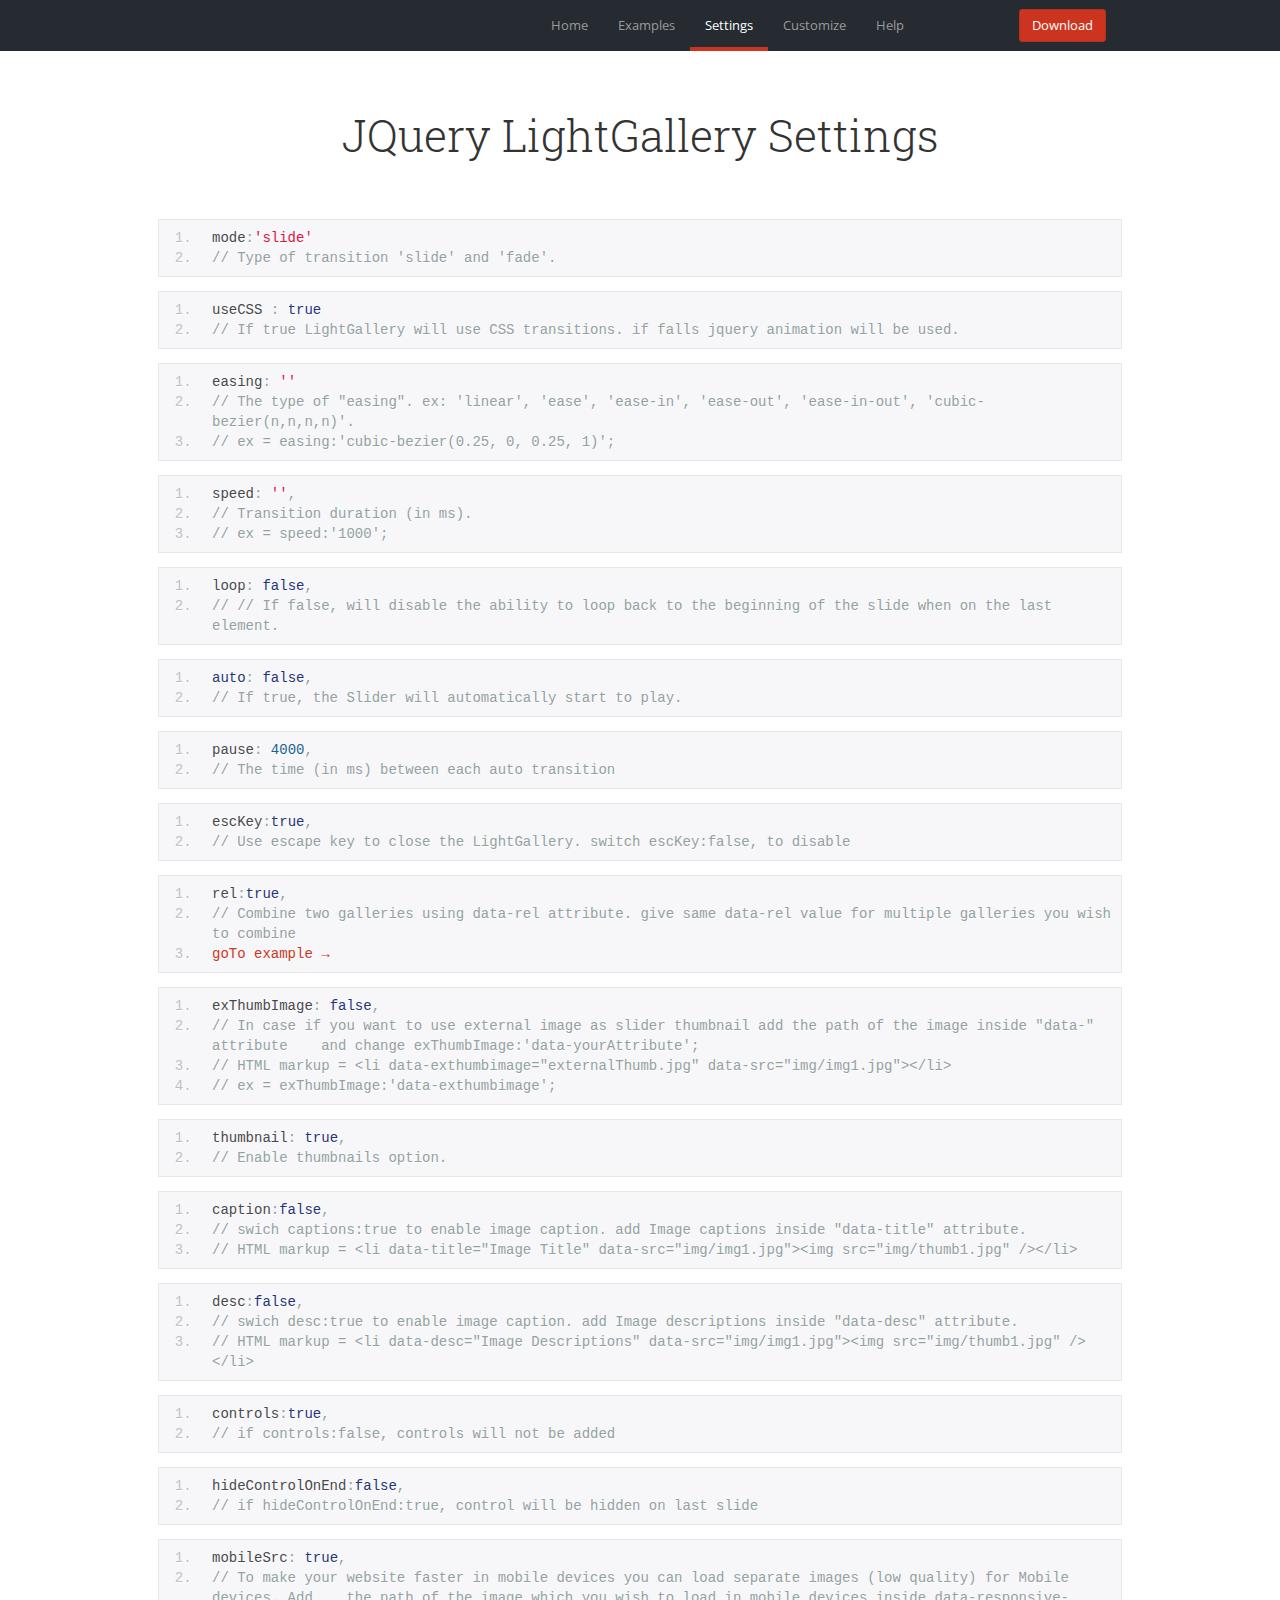
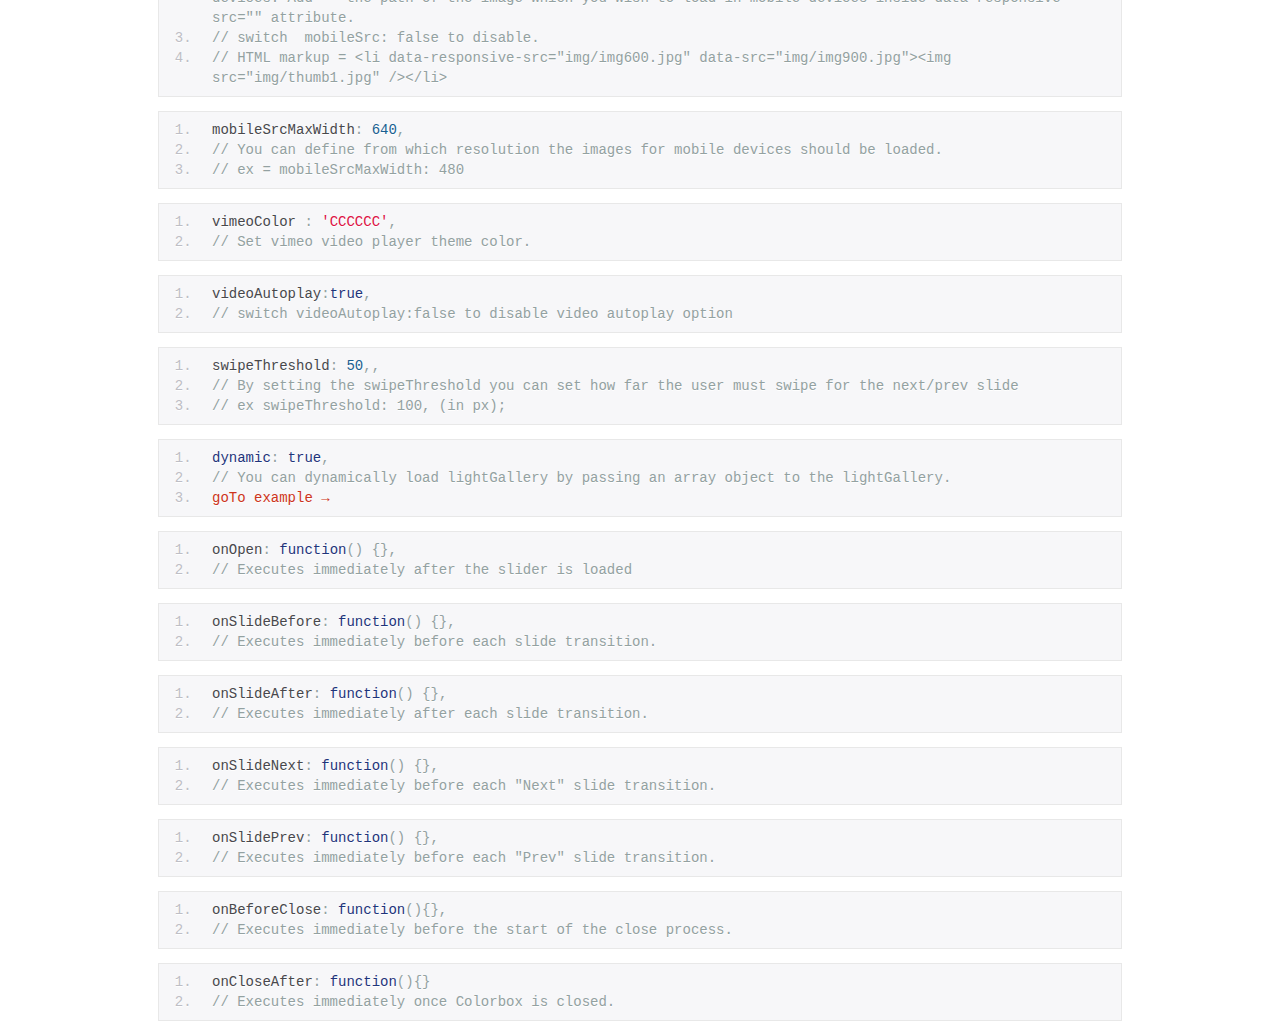
<file: lightGallery/settings.html>
<!DOCTYPE html>
<html lang="en">
<!--[if lte IE 9]>         <html lang="en" class="lt-ie8"> <![endif]-->
    <head>
    <title>JQuery lightGallery Settings</title>
    <meta charset="utf-8">
    <meta http-equiv="X-UA-Compatible" content="IE=edge">
    <meta name="viewport" content="width=device-width, initial-scale=1.0">
<meta name="description" content="Jquery lightGallery is a lightweight jQuery lightbox gallery for displaying image and video gallery" />
<link rel="shortcut icon" href="static/img/favicon.ico">
<link href="css/base.css" rel="stylesheet">
<link rel="stylesheet" href="light-gallery/css/lightGallery.css" />
<link rel="stylesheet" href="css/prettify.css" />
<link href='http://fonts.googleapis.com/css?family=Cinzel+Decorative:400,700,900' rel='stylesheet' type='text/css'>
<link href='http://fonts.googleapis.com/css?family=Dosis:200,300,400,500,600,700,800|Roboto+Slab:400,300,700,100' rel='stylesheet' type='text/css'>
<link href='http://fonts.googleapis.com/css?family=Roboto:400,100,100italic,300,300italic,400italic,500,500italic,700,700italic,900,900italic|Open+Sans:300italic,400italic,600italic,700italic,800italic,400,300,600,700,800' rel='stylesheet' type='text/css'>
<!--[if lt IE 9]>
  <script src="https://oss.maxcdn.com/libs/html5shiv/3.7.0/html5shiv.js"></script>
  <script src="https://oss.maxcdn.com/libs/respond.js/1.3.0/respond.min.js"></script>
<![endif]-->
</head>
<body>
<header id="mast-head">
    <div class="container-fluid">
        <nav class="navbar navbar-default" role="navigation">
            <div class="container-fluid">
                <div class="navbar-collapse"> <a href="lightGallery.zip" class="btn btn-success navbar-btn" type="button">Download</a>
                    <ul class="nav navbar-nav">
                        <li><a href="index.html">Home</a></li>
                        <li><a href="examples.html">Examples</a></li>
                        <li class="active"><a href="settings.html">Settings</a></li>
                        <li><a href="#">Customize</a></li>
                        <li><a href="contact.html">Help</a></li>
                    </ul>
                </div>
            </div>
        </nav>
    </div>
</header>
<div id="site">
    <div class="container-fluid">
    	<div class="navbar-header">
        <div class="pull-left">
            <a href="javascript:void(0)" class="pull-left btn-navbar">
              <button type="button" class="navbar-toggle ib">
                <span class="sr-only">Toggle navigation</span>
                <span class="icon-bar"></span>
                <span class="icon-bar"></span>
                <span class="icon-bar"></span>
              </button>
              <span class="navbar-text ib">Menu</span>
            </a>
        </div>
        <a type="button" class="btn btn-success navbar-btn pull-right" href="lightGallery.zip">Download</a> </div>
        <div class="row">
            <div class="col-xs-12">
                <section class="pageHead">
                    <h2 class="title">JQuery LightGallery Settings</h2>	 	
                </section>
                <section class="options">
<pre class="prettyprint linenums">mode:'slide'
// Type of transition 'slide' and 'fade'.
</pre>	
<pre class="prettyprint linenums">useCSS : true
// If true LightGallery will use CSS transitions. if falls jquery animation will be used.</pre>	

<pre class="prettyprint linenums">easing: ''
// The type of "easing". ex: 'linear', 'ease', 'ease-in', 'ease-out', 'ease-in-out', 'cubic-bezier(n,n,n,n)'.
// ex = easing:'cubic-bezier(0.25, 0, 0.25, 1)';</pre>	

<pre class="prettyprint linenums">speed: '',
// Transition duration (in ms). 
// ex = speed:'1000';</pre>	

<pre class="prettyprint linenums">loop: false,
// // If false, will disable the ability to loop back to the beginning of the slide when on the last element.</pre>	

<pre class="prettyprint linenums">auto: false,
// If true, the Slider will automatically start to play.</pre>

<pre class="prettyprint linenums">pause: 4000,
// The time (in ms) between each auto transition</pre>	

<pre class="prettyprint linenums">escKey:true,
// Use escape key to close the LightGallery. switch escKey:false, to disable</pre>

<pre class="prettyprint linenums">rel:true,
// Combine two galleries using data-rel attribute. give same data-rel value for multiple galleries you wish to combine
<a href="examples.html#relBlock">goTo example →</a>
</pre>

<pre class="prettyprint linenums">exThumbImage: false,
// In case if you want to use external image as slider thumbnail add the path of the image inside "data-" attribute &nbsp;&nbsp; and change exThumbImage:'data-yourAttribute';
// HTML markup = &lt;li data-exthumbimage="externalThumb.jpg" data-src="img/img1.jpg"&gt;&lt;/li&gt;
// ex = exThumbImage:'data-exthumbimage'; </pre>	

<pre class="prettyprint linenums">thumbnail: true,
// Enable thumbnails option.</pre>	

<pre class="prettyprint linenums">caption:false,
// swich captions:true to enable image caption. add Image captions inside "data-title" attribute.
// HTML markup = &lt;li data-title="Image Title" data-src="img/img1.jpg"&gt;&lt;img src="img/thumb1.jpg" /&gt;&lt;/li&gt;</pre>

<pre class="prettyprint linenums">desc:false,
// swich desc:true to enable image caption. add Image descriptions inside "data-desc" attribute.
// HTML markup = &lt;li data-desc="Image Descriptions" data-src="img/img1.jpg"&gt;&lt;img src="img/thumb1.jpg" /&gt;&lt;/li&gt;</pre>

<pre class="prettyprint linenums">controls:true,
// if controls:false, controls will not be added</pre>

<pre class="prettyprint linenums">hideControlOnEnd:false,
// if hideControlOnEnd:true, control will be hidden on last slide</pre>

<pre class="prettyprint linenums">mobileSrc: true,
// To make your website faster in mobile devices you can load separate images (low quality) for Mobile devices. Add &nbsp;&nbsp; the path of the image which you wish to load in mobile devices inside data-responsive-src="" attribute. 
// switch  mobileSrc: false to disable.
// HTML markup = &lt;li data-responsive-src="img/img600.jpg" data-src="img/img900.jpg"&gt;&lt;img src="img/thumb1.jpg" /&gt;&lt;/li&gt;</pre>

<pre class="prettyprint linenums">mobileSrcMaxWidth: 640,
// You can define from which resolution the images for mobile devices should be loaded.
// ex = mobileSrcMaxWidth: 480</pre>

<pre class="prettyprint linenums">vimeoColor : 'CCCCCC',
// Set vimeo video player theme color.</pre>

<pre class="prettyprint linenums">videoAutoplay:true,
// switch videoAutoplay:false to disable video autoplay option</pre>

<pre class="prettyprint linenums">swipeThreshold: 50,,
// By setting the swipeThreshold you can set how far the user must swipe for the next/prev slide 
// ex swipeThreshold: 100, (in px);
</pre>

<pre class="prettyprint linenums">dynamic: true,
// You can dynamically load lightGallery by passing an array object to the lightGallery.
<a href="examples.html#dynamicBlock">goTo example →</a>
</pre>

<pre class="prettyprint linenums">onOpen: function() {},
// Executes immediately after the slider is loaded</pre>

<pre class="prettyprint linenums">onSlideBefore: function() {},
// Executes immediately before each slide transition.</pre>

<pre class="prettyprint linenums">onSlideAfter: function() {},
// Executes immediately after each slide transition.</pre>

<pre class="prettyprint linenums">onSlideNext: function() {},
// Executes immediately before each "Next" slide transition.</pre>

<pre class="prettyprint linenums">onSlidePrev: function() {},
// Executes immediately before each "Prev" slide transition. </pre>

<pre class="prettyprint linenums">onBeforeClose: function(){},
// Executes immediately before the start of the close process.</pre>

<pre class="prettyprint linenums">onCloseAfter: function(){}
// Executes immediately once Colorbox is closed.</pre>
                </section>
            </div>
        </div>
    </div>
</div>
<script src="http://ajax.googleapis.com/ajax/libs/jquery/1.9.1/jquery.min.js"></script> 
<script src="light-gallery/js/lightGallery.js"></script> 
<script src="js/prettify.js"></script> 
<script type="text/javascript">
	var isTouch = ('ontouchstart' in document.documentElement);
	var site = $('#site');
	function enableTouch(){
		if(isTouch){
			var site = $('#site');
			var distance,
			swipeThreshold = 10,
			startCoords = {}, 
			endCoords = {};					
			$('.sub_headder').bind('touchstart', function(e){
				$('.sub_headder').addClass('touchNav');
				endCoords = e.originalEvent.targetTouches[0];
				startCoords.pageX = e.originalEvent.targetTouches[0].pageX;
				$('.touchNav').bind('touchmove',function(e){
					e.preventDefault();
					e.stopPropagation();
					endCoords = e.originalEvent.targetTouches[0];
				});
						
				return false;

				}).bind('click touchend',function(e){
					e.preventDefault();
					e.stopPropagation();
					distance = endCoords.pageX - startCoords.pageX;
					if( distance >= swipeThreshold ){
						$("#mast-head").css('display','block');	
						site.addClass('translate');	
						
					}
					else if( distance <= - swipeThreshold ){
						if(site.hasClass('translate')){
							site.removeClass('translate');
							setTimeout(function(){
								$("#mast-head").css('display','none');	
							},350);
						}
					}
					$('.touchNav').off('touchmove').removeClass('touch');
				
			});		
		}
		
	};
	$(document).ready(function() {
		window.prettyPrint && prettyPrint()
		$('#lightGallery').lightGallery({caption:true,desc:true,easing:'ease',speed:1000,exThumbImage:'data-exthumbimage'});   
		enableTouch();
		$('.btn-navbar').on('click touchend',function(){
			if(site.hasClass('translate')){
				site.removeClass('translate');	
				setTimeout(function(){
					$("#mast-head").css('display','none');	
				},350);	
			}else{
				$("#mast-head").css('display','block');	
				site.addClass('translate');		
			}
		});
		$(window).on("resize orientationchange", function(){
			if($(window).width() > 767){
				$("#mast-head").css('display','block');	
				site.removeClass('translate');
			}else if(!site.hasClass('translate')){
				$("#mast-head").css('display','none');		
			}
		});
	});
</script>
</body>
</html>
</file>
<file: lightGallery/light-gallery/css/lightGallery.css>
/*clearfix*/
.group {
  *zoom: 1;
}
.group:before, .group:after {
  	display: table;
    content: "";
    line-height: 0;
}
.group:after{
	clear: both;
}
/*/clearfix*/


/** /font-icons/**/
@font-face {
	font-family: 'Slide-icons';
	src:url('../font/Slide-icons.eot');
}
@font-face {
	font-family: 'Slide-icons';
	src: url([data-uri]) format('woff'),
		 url([data-uri]) format('truetype');
	font-weight: normal;
	font-style: normal;
}

/* Use the following CSS code if you want to use data attributes for inserting your icons */
[data-icon]:before {
	font-family: 'Slide-icons';
	content: attr(data-icon);
	speak: none;
	font-weight: normal;
	font-variant: normal;
	text-transform: none;
	line-height: 1;
	-webkit-font-smoothing: antialiased;
	-moz-osx-font-smoothing: grayscale;
}

/** //font-icons/**/




.lightGallery {
	overflow: hidden!important;
}
#lightGallery-Gallery img {
	border: none!important;
}
#lightGallery-outer{
	width: 100%;
	height: 100%;
	position: fixed;
	top: 0;
	left: 0;
	z-index: 99999!important;
	overflow: hidden;
	-webkit-user-select: none;
	-moz-user-select: none;
	user-select: none;
	opacity:1;
	-webkit-transition: opacity 0.35s ease;
	-moz-transition: opacity 0.35s ease;
	-o-transition: opacity 0.35s ease;
	-ms-transition: opacity 0.35s ease;
	transition: opacity 0.35s ease;
	background: #0d0d0d;
}

/*lightGallery starting effects*/
#lightGallery-Gallery.opacity{
	opacity: 1;
	transition: all 1s ease 0s;
	-moz-transition: all 1s ease 0s;
	-webkit-transition: all 1s ease 0s;
	-o-transition: all 1s ease 0s;
	-ms-transition: all 1s ease 0s;
}
#lightGallery-Gallery.opacity .thumb_cont{
	opacity: 1;
}
#lightGallery-Gallery.fadeM{
	opacity: 0;
	transition: all 0.5s ease 0s;
	-moz-transition: all 0.5s ease 0s;
	-webkit-transition: all 0.5s ease 0s;
	-o-transition: all 0.5s ease 0s;
	-ms-transition: all 0.5s ease 0s;
}
/*lightGallery starting effects*/


/*lightGallery core*/
#lightGallery-Gallery {
	height: 100%;
    opacity: 0;
    width: 100%;	
	transition:all 1s ease 0s;
	-moz-transition: all 1s ease 0s;
	-webkit-transition: all 1s ease 0s;
	-o-transition: all 1s ease 0s;
	-ms-transition: all 1s ease 0s;
}
#lightGallery-slider {
	height: 100%;
	left: 0;
	top: 0;
	width: 100%;
	white-space: nowrap;
	position: absolute;
}
#lightGallery-slider .lightGallery-slide {
    background:url(../img/loading.gif) no-repeat scroll center center transparent;
    display: inline-block;
    height: 100%;
    line-height: 1px;
    text-align: center;
    width: 100%;
}
#lightGallery-slider.slide .lightGallery-slide{
	 position: absolute;	
	 opacity: 0.4;
}
#lightGallery-slider.fadeM .lightGallery-slide{
	position:absolute;
	left:0;
	opacity:0;
}
#lightGallery-slider.animate .lightGallery-slide{
	position:absolute;
	left:0;
}
#lightGallery-slider.fadeM .current{
	opacity:1;	
}
#lightGallery-Gallery.opacity .lightGallery-slide.current img, #lightGallery-Gallery.opacity .lightGallery-slide.current iframe {
	transform:scale(1, 1);
	-moz-transform:scale(1, 1);
	-ms-transform:scale(1, 1);
	-webkit-transform:scale(1, 1);
	-o-transform:scale(1, 1);
}
.lightGallery-slide.current img, .lightGallery-slide.current iframe {
	transform:scale(0.5, 0.5);
	-moz-transform:scale(0.5, 0.5);
	-ms-transform:scale(0.5, 0.5);
	-webkit-transform:scale(0.5, 0.5);
	-o-transform:scale(0.5, 0.5);
	transition: all 1s ease 0s;
	-moz-transition: all 1s ease 0s;
	-webkit-transition: all 1s ease 0s;
	-o-transition: all 1s ease 0s;
	-ms-transition: all 1s ease 0s;
}
#lightGallery-Gallery.fadeM .lightGallery-slide.current img, #lightGallery-Gallery.fadeM .lightGallery-slide.current iframe{
	transform:scale(0.5, 0.5);
	-moz-transform:scale(0.5, 0.5);
	-ms-transform:scale(0.5, 0.5);
	-webkit-transform:scale(0.5, 0.5);
	-o-transform:scale(0.5, 0.5);
}
#lightGallery-slider.fadeM.on .current{
	opacity:1;	
	transition: all 0.5s ease 0s;
	-moz-transition: all 0.5s ease 0s;
	-webkit-transition: all 0.5s ease 0s;
	-o-transition: all 0.5s ease 0s;
	-ms-transition: all 0.5s ease 0s;
}
#lightGallery-slider.fadeM .lightGallery-slide {
	transition: opacity 0.4s ease 0s;
	-moz-transition: opacity 0.4s ease 0s;
	-webkit-transition: opacity 0.4s ease 0s;
	-o-transition: opacity 0.4s ease 0s;
	-ms-transition: opacity 0.4s ease 0s;
}
#lightGallery-slider.slide .lightGallery-slide {
	transform:translate3d(100%, 0px, 0px);
	-moz-transform:translate3d(100%, 0px, 0px);
	-ms-transform:translate3d(100%, 0px, 0px);
	-webkit-transform:translate3d(100%, 0px, 0px);
	-o-transform:translate3d(100%, 0px, 0px);
}
#lightGallery-slider.slide.on .lightGallery-slide {
    opacity: 0;
}
#lightGallery-slider.slide .lightGallery-slide.current {
    opacity: 1 !important;
	transform:translate3d(0px, 0px, 0px) !important;
	-moz-transform:translate3d(0px, 0px, 0px) !important;
	-ms-transform:translate3d(0px, 0px, 0px) !important;
	-webkit-transform:translate3d(0px, 0px, 0px) !important;
	-o-transform:translate3d(0px, 0px, 0px) !important;
}
#lightGallery-slider.slide .lightGallery-slide.prevSlide {
	opacity: 0;
    transform: translate3d(-100%, 0px, 0px);
	-moz-transform:translate3d(-100%, 0px, 0px);
	-ms-transform:translate3d(-100%, 0px, 0px);
	-webkit-transform:translate3d(-100%, 0px, 0px);
	-o-transform:translate3d(-100%, 0px, 0px);
}
#lightGallery-slider.slide .lightGallery-slide.nextSlide {
	opacity: 0;
    transform: translate3d(100%, 0px, 0px);
	-moz-transform:translate3d(100%, 0px, 0px);
	-ms-transform:translate3d(100%, 0px, 0px);
	-webkit-transform:translate3d(100%, 0px, 0px);
	-o-transform:translate3d(100%, 0px, 0px);
}
#lightGallery-slider.slide.on .lightGallery-slide, #lightGallery-slider.slide.on .current, #lightGallery-slider.slide.on .prevSlide, #lightGallery-slider.slide.on .nextSlide{
	transition: all 1s cubic-bezier(0, 0, 0.25, 1) 0s;
	-moz-transition: all 1s cubic-bezier(0, 0, 0.25, 1) 0s;
	-webkit-transition: all 1s cubic-bezier(0, 0, 0.25, 1) 0s;
	-o-transition: all 1s cubic-bezier(0, 0, 0.25, 1) 0s;
	-ms-transition: all 1s cubic-bezier(0, 0, 0.25, 1) 0s;
}
#lightGallery-slider.speed .lightGallery-slide, #lightGallery-slider.speed .current, #lightGallery-slider.speed .prevSlide, #lightGallery-slider.speed .nextSlide{
	transition-duration:inherit !important;
	-moz-transition-duration:inherit !important;
	-webkit-transition-duration:inherit !important;
	-o-transition-duration:inherit !important;
	-ms-transition-duration:inherit !important;
}
#lightGallery-slider.timing .lightGallery-slide, #lightGallery-slider.timing .current, #lightGallery-slider.timing .prevSlide, #lightGallery-slider.timing .nextSlide{
	transition-timing-function:inherit !important;
	-moz-transition-timing-function:inherit !important;
	-webkit-transition-timing-function:inherit !important;
	-o-transition-timing-function:inherit !important;
	-ms-transition-timing-function:inherit !important;
}
#lightGallery-slider .lightGallery-slide:before {
	content: "";
	display: inline-block;
	height: 50%;
	width: 1px;
	margin-right: -1px;
}
#lightGallery-slider .lightGallery-slide img {
	display: inline-block;
	max-height: 100%;
	max-width: 100%;
	margin: 0;
	padding: 0;
	width: auto;
	height: auto;
	vertical-align: middle;
}
/*lightGallery core*/


/*action*/
#lightGallery-action {
	bottom: 20px;
	position: absolute;
	left: 50%;
	margin-left: -55px;
	z-index: 9;
}
#lightGallery-action a {
	margin: 0 3px 0 0 !important;
	-webkit-border-radius: 2px;
	-moz-border-radius: 2px;
	border-radius: 2px;
	position: relative;
	top: auto;
	left: auto;
	bottom: auto;
	right: auto;
	display: inline-block !important;
	display: inline-block;
	vertical-align: middle;
	 *display: inline;
	  *zoom: 1;
	background-color: rgba(0, 0, 0, 0.65);
	font-size: 16px;
	width: 28px;
	height: 28px;
	font-family: 'Slide-icons';
	color: #FFF;
	cursor: pointer;
}
#lightGallery-action a:hover, #lightGallery-action a:focus {
	background-color: rgba(0, 0, 0, 0.85);
}
#lightGallery-action a#lightGallery-prev:before, #lightGallery-action a#lightGallery-next:after {
	content: "\e01d";
	left: 5px;
	bottom: 3px;
	position: absolute;
}
#lightGallery-action a#lightGallery-prev:before {
	content: "\e01d";
}
#lightGallery-action a#lightGallery-next:after {
	content: "\e01b";
}
#lightGallery-action a.cLthumb:after {
	font-family: 'Slide-icons';
  	content: "\e01c";
	left: 6px;
	bottom: 4px;
	font-size: 16px;
	position: absolute;
}
/*action*/

/*lightGallery Thumb*/
#lightGallery-Gallery .thumb_cont {
	position: absolute;
	bottom: 0;
	width: 100%;
	-webkit-box-sizing: border-box;
	-moz-box-sizing: border-box;
	box-sizing: border-box;
	background-color: #000000;
	-webkit-transition: max-height 0.4s ease-in-out;
	-moz-transition: max-height 0.4s ease-in-out;
	-o-transition: max-height 0.4s ease-in-out;
	-ms-transition: max-height 0.4s ease-in-out;
	transition: max-height 0.4s ease-in-out;
	z-index: 9;
	max-height: 0;
	opacity:0;
}
#lightGallery-Gallery .thumb_cont.open {
	max-height: 350px;
}
#lightGallery-Gallery .thumb_cont .thumb_inner {
	margin-left: -12px;
	padding: 12px;
	max-height: 290px;
	overflow-y: auto;
}
#lightGallery-Gallery .thumb_cont .thumb_info {
	background-color: #333;
	padding: 7px 10px;
}
#lightGallery-Gallery .thumb_cont .thumb_info .count {
	color: #ffffff;
	font-weight: bold;
	font-size: 12px;
}
#lightGallery-Gallery .thumb_cont .thumb_info .close {
	color: #FFFFFF;
	display: block;
	float: right !important;
	opacity: 0.6;
	-webkit-transition: opacity 0.3s ease 0s;
	-moz-transition: opacity 0.3s ease 0s;
	-o-transition: opacity 0.3s ease 0s;
	-ms-transition: opacity 0.3s ease 0s;
	transition: opacity 0.3s ease 0s;
	z-index: 1090;
	cursor:pointer;
}
#lightGallery-Gallery .thumb_cont .thumb_info .close i:after, #lightGallery-close:after{
	content: "\e01a";
	font-family: 'Slide-icons';
	font-style:normal;
}
#lightGallery-Gallery .thumb_cont .thumb_info .close:hover {
	opacity: 1;
	filter: alpha(opacity=100);
	-webkit-transition: opacity 0.3s ease;
	-moz-transition: opacity 0.3s ease;
	-o-transition: opacity 0.3s ease;
	-ms-transition: opacity 0.3s ease;
	transition: opacity 0.3s ease;
}
#lightGallery-Gallery .thumb_cont .thumb {
	display: inline-block !important;
	vertical-align: middle;
 *display: inline;
  /* IE7 inline-block hack */

  *zoom: 1;
	margin-bottom: 4px;
	margin-left: 4px;
	width: 94px;
	height: 94px;
	opacity: 0.6;
	filter: alpha(opacity=60);
	overflow: hidden;
	border-radius: 3px;
	border: 3px solid transparent;
	-webkit-transition: border-color linear .2s, opacity linear .2s;
	-moz-transition: border-color linear .2s, opacity linear .2s;
	-o-transition: border-color linear .2s, opacity linear .2s;
	-ms-transition: border-color linear .2s, opacity linear .2s;
	transition: border-color linear .2s, opacity linear .2s;
}
#lightGallery-Gallery .thumb_cont .thumb > img {
	height: 100%;
}
#lightGallery-Gallery .thumb_cont .thumb.active, #lightGallery-Gallery .thumb_cont .thumb:hover {
	opacity: 1;
	filter: alpha(opacity=100);
	border-color: #ffffff;
}
/*lightGallery Thumb*/

/*lightGallery Video*/
#lightGallery-slider .video_cont {
	display: inline-block;
	max-height: 100%;
	max-width: 100%;
	margin: 0;
	padding: 0;
	width: auto;
	height: auto;
	vertical-align: middle;
}
#lightGallery-slider .video_cont {
	background: none;
	max-width: 1140px;
	max-height: 100%;
	width: 100%;
	box-sizing: border-box;
	-webkit-box-sizing: border-box;
	-moz-box-sizing: border-box;
}
#lightGallery-slider .video {
	width: 100%;
	height: 0;
	padding-bottom: 56.25%;
	overflow: hidden;
	position: relative;
}
#lightGallery-slider .video iframe {
	width: 100%!important;
	height: 100%!important;
	position: absolute;
	top: 0;
	left: 0;
}
/*lightGallery Video*/


/*lightGallery info Title Desc*/
#lightGallery-slider .info {
    background: none repeat scroll 0 0 rgba(0, 0, 0, 0.55);
    color: #FFFFFF;
    padding: 10px 0;
    position: absolute;
    top: 0;
    width: 100%;
}
#lightGallery-slider .info span {
  display: block;
  line-height: 1;
}
#lightGallery-slider .info span:last-child {
	margin-top:6px;
}
#lightGallery-slider .info .title {
    font-size: 16px;
    font-weight: bold;
}
#lightGallery-slider .info .desc {
    color: #DDDDDD;
    font-size: 12px;
}
/*lightGallery info Title Desc*/



/*lightGallery Close*/
#lightGallery-close {
	color: #FFFFFF;
	height: 20px;
	opacity: 0.6;
	filter: alpha(opacity=60);
	position: absolute;
	right: 20px;
	top: 20px;
	transition: opacity 0.3s ease 0s;
	-webkit-transition: opacity 0.3s ease 0s;
	-moz-transition: opacity 0.3s ease 0s;
	-o-transition: opacity 0.3s ease 0s;
	-ms-transition: opacity 0.3s ease 0s;
	width: 20px;
	z-index: 1090;
	cursor:pointer;
}
#lightGallery-close:hover {
	opacity: 1;
	filter: alpha(opacity=100);
	-webkit-transition: opacity 0.3s ease;
	-moz-transition: opacity 0.3s ease;
	-o-transition: opacity 0.3s ease;
	-ms-transition: opacity 0.3s ease;
	transition: opacity 0.3s ease;
}
</file>
<file: lightGallery/css/prettify.css>
.com { color: #93a1a1; }
.lit { color: #195f91; }
.pun, .opn, .clo { color: #93a1a1; }
.fun { color: #dc322f; }
.str, .atv { color: #D14; }
.kwd, .prettyprint .tag { color: #1e347b; }
.typ, .atn, .dec, .var { color: teal; }
.pln { color: #48484c; }
a> .pln, a> .pun{
  color:#CD3420;
}

.prettyprint {
    background-color: #F7F7F9;
    border: 1px solid #E8E8E8;
    font-size: 14px;
    padding: 8px;
	white-space:pre-wrap;
}

/* Specify class=linenums on a pre to get line numbering */

ol.linenums {
    margin: 0;
    padding-left: 33px;
	list-style-position: outside;
}
ol.linenums li {
  padding-left: 12px;
  color: #bebec5;
  line-height: 20px;
  text-shadow: 0 1px 0 #fff;
}
</file>
<file: lightSlider/lightSlider/css/lightSlider.css>
.csSlideWrapper {
  overflow: hidden;
}
.csSlideWrapper .csSlide {
  -webkit-transform: translate(0px, 0px);
  -ms-transform: translate(0px, 0px);
  transform: translate(0px, 0px);
  -webkit-transition: all 1s;
  transition: all 1s;
  -webkit-transition-duration: inherit;
  transition-duration: inherit;
  -webkit-transition-timing-function: inherit;
  transition-timing-function: inherit;
}
.csSlideWrapper .csFade {
  position: relative;
  -webkit-transition-duration: 1s;
  transition-duration: 1s;
  -webkit-transition-timing-function: ease;
  transition-timing-function: ease;
}
.csSlideWrapper .csFade > li {
  position: absolute !important;
  top: 0;
  left: 0;
  opacity: 0;
  z-index: 9;
  -webkit-transition-delay: 0s;
  transition-delay: 0s;
  -webkit-transition-duration: inherit;
  transition-duration: inherit;
  -webkit-transition-property: opacity;
  transition-property: opacity;
  -webkit-transition-timing-function: inherit;
  transition-timing-function: inherit;
}
.csSlideWrapper .csFade > li.active {
  opacity: 1;
  z-index: 10;
}
.csSlideWrapper .csPager.cSpg {
  margin: 10px 0 0;
  padding: 0;
  text-align: center;
}
.csSlideWrapper .csPager.cSpg > li {
  cursor: pointer;
  display: inline-block;
  padding: 0 5px;
}
.csSlideWrapper .csPager.cSpg > li a {
  background-color: #222222;
  border-radius: 30px;
  display: inline-block;
  height: 8px;
  overflow: hidden;
  text-indent: -999em;
  width: 8px;
  -webkit-transition: all 0.5s linear 0s;
  transition: all 0.5s linear 0s;
}
.csSlideWrapper .csPager.cSpg > li:hover a,
.csSlideWrapper .csPager.cSpg > li.active a {
  background-color: #428bca;
}
.cS-hidden {
  height: 1px;
  opacity: 0;
  filter: alpha(opacity=0);
  overflow: hidden;
}
.csSlideWrapper .media {
  opacity: 0.8;
}
.csSlideWrapper .media.active {
  opacity: 1;
}
.csPager.cSpg .active a {
  background-color: #000000;
  border: 0 none;
  color: #FFFFFF;
}


.csSlideWrapper .csPager.cSGallery{
	list-style: none outside none;
	padding-left:0;
    margin-left: 0;	
}
.csSlideWrapper .csPager.cSGallery li{
	opacity:0.7;
	 -webkit-transition-delay: 0s;
	  transition-delay: 0s;
	  -webkit-transition-duration: 0.35s;
	  transition-duration: 0.35s;
	  -webkit-transition-property: opacity;
	  transition-property: opacity;
	  -webkit-transition-timing-function: ease;
	  transition-timing-function: ease;
}
.csSlideWrapper .csPager.cSGallery li.active{
	opacity:1;
}
.csSlideWrapper .csPager.cSGallery img{
	display: block;
    height: auto;
    max-width: 100%;
}
.csSlideWrapper .csPager.cSGallery:before,
.csSlideWrapper .csPager.cSGallery:after {
  content: " ";
  display: table;
}
.csSlideWrapper .csPager.cSGallery:after {
  clear: both;
}
</file>
<file: lightSlider/css/prettify.css>
.com { color: #93a1a1; }
.lit { color: #195f91; }
.pun, .opn, .clo { color: #93a1a1; }
.fun { color: #dc322f; }
.str, .atv { color: #D14; }
.kwd, .prettyprint .tag { color: #1e347b; }
.typ, .atn, .dec, .var { color: teal; }
.pln { color: #48484c; }

.prettyprint {
    background-color: #F7F7F9;
    border: 1px solid #E8E8E8;
    font-size: 14px;
    padding: 8px;
	white-space:pre-wrap;
}

/* Specify class=linenums on a pre to get line numbering */

ol.linenums {
    margin: 0;
    padding-left: 33px;
	list-style-position: outside;
}
ol.linenums li {
  padding-left: 12px;
  color: #bebec5;
  line-height: 20px;
  text-shadow: 0 1px 0 #fff;
}
</file>
